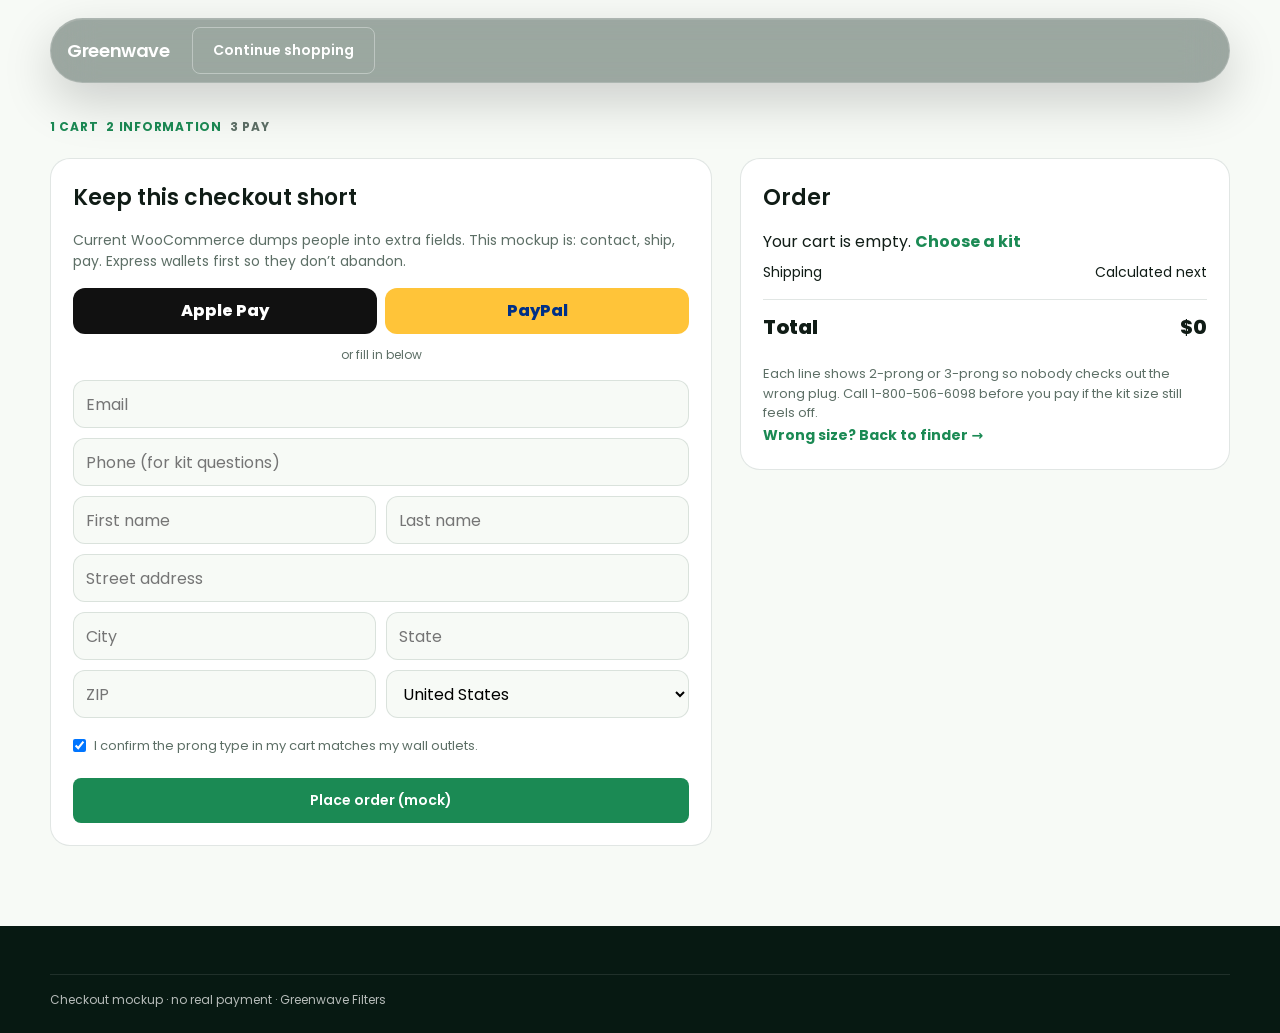
<file: greenwave-checkout-mockup.html>
<!DOCTYPE html>
<html lang="en">
<head>
  <meta charset="UTF-8">
  <meta name="viewport" content="width=device-width, initial-scale=1">
  <title>Checkout — Greenwave | Mockup</title>
  <link rel="preconnect" href="https://fonts.googleapis.com">
  <link rel="preconnect" href="https://fonts.gstatic.com" crossorigin>
  <link href="https://fonts.googleapis.com/css2?family=Poppins:ital,wght@0,400;0,500;0,600;0,700;1,400;1,500&display=swap" rel="stylesheet">
  <link rel="stylesheet" href="greenwave-mockup.css">
</head>
<body>
  <div class="topbar">
    <div class="wrap">
      <span>Secure checkout · Prong type locked from the product page · Free to mock — no real charge</span>
      <span><a href="tel:18005066098">Need help? 1-800-506-6098</a></span>
    </div>
  </div>
  <header class="header">
    <div class="wrap header-inner">
      <a class="logo" href="greenwave-homepage-mockup.html">Greenwave</a>
      <div class="header-actions">
        <a class="btn btn-line" href="greenwave-homepage-mockup.html">Continue shopping</a>
      </div>
    </div>
  </header>

  <main class="checkout wrap">
    <p class="steps-bar"><span class="is-on">1 Cart</span><span class="is-on">2 Information</span><span>3 Pay</span></p>
    <div class="chk-grid">
      <form class="panel" id="chkForm">
        <h2>Keep this checkout short</h2>
        <p style="color:var(--muted);margin-bottom:16px;font-size:14px">Current WooCommerce dumps people into extra fields. This mockup is: contact, ship, pay. Express wallets first so they don’t abandon.</p>
        <div class="pay-row">
          <button type="button" class="pay-apple">Apple Pay</button>
          <button type="button" class="pay-paypal">PayPal</button>
        </div>
        <p style="text-align:center;color:var(--muted);font-size:12px;margin:8px 0 16px">or fill in below</p>
        <input type="email" placeholder="Email" required>
        <input type="tel" placeholder="Phone (for kit questions)">
        <div class="grid-2">
          <input type="text" placeholder="First name" required>
          <input type="text" placeholder="Last name" required>
        </div>
        <input type="text" placeholder="Street address" required>
        <div class="grid-2">
          <input type="text" placeholder="City" required>
          <input type="text" placeholder="State" required>
        </div>
        <div class="grid-2">
          <input type="text" placeholder="ZIP" required>
          <select><option>United States</option><option>Canada</option><option>Mexico</option><option>Japan</option></select>
        </div>
        <label style="display:flex;gap:8px;align-items:flex-start;font-size:13px;color:var(--muted);margin:8px 0 16px">
          <input type="checkbox" checked style="width:auto;height:auto;margin-top:3px"> I confirm the prong type in my cart matches my wall outlets.
        </label>
        <button class="btn btn-primary" id="placeOrder" type="submit" style="width:100%">Place order (mock)</button>
      </form>

      <aside class="panel">
        <h2>Order</h2>
        <div id="chkItems"></div>
        <div class="summary-row"><span>Shipping</span><span>Calculated next</span></div>
        <div class="summary-row total"><span>Total</span><span id="chkTotal">$0</span></div>
        <p style="font-size:13px;color:var(--muted);margin-top:14px">Each line shows 2-prong or 3-prong so nobody checks out the wrong plug. Call 1-800-506-6098 before you pay if the kit size still feels off.</p>
        <a href="greenwave-homepage-mockup.html#finder" style="color:#1b8a54;font-weight:700;font-size:14px">Wrong size? Back to finder →</a>
      </aside>
    </div>
  </main>

  <footer>
    <div class="wrap"><div class="foot-bottom">Checkout mockup · no real payment · Greenwave Filters</div></div>
  </footer>
  <div class="overlay" id="overlay"></div>
  <aside class="drawer" id="drawer">
    <div class="drawer-head"><strong>Cart</strong><button class="icon-btn" id="closeCart" type="button">✕</button></div>
    <div class="cart-items" id="cartItems"></div>
    <div class="drawer-foot">
      <div class="summary-row total"><span>Subtotal</span><span id="cartSubtotal">$0</span></div>
    </div>
  </aside>
  <script src="greenwave-mockup.js"></script>
</body>
</html>
</file>
<file: greenwave-mockup.css>
:root {
  --ink: #101c16;
  --ink-soft: #24352c;
  --muted: #5d6f66;
  --paper: #f7faf6;
  --white: #ffffff;
  --forest: #0e3327;
  --forest-2: #071912;
  --leaf: #1b8a54;
  --mint: #3ad48a;
  --mint-2: #8af0bc;
  --sand: #e7efe4;
  --line: rgba(14, 51, 39, 0.12);
  --gold: #c9a227;
  --danger: #b42318;
  --shadow: 0 18px 50px rgba(7, 25, 18, 0.12);
  --radius: 18px;
  --max: 1180px;
}

* { box-sizing: border-box; margin: 0; padding: 0; }
html { scroll-behavior: smooth; }
body {
  font-family: Poppins, system-ui, sans-serif;
  color: var(--ink);
  background: var(--paper);
  line-height: 1.5;
}
p, .lede {
  font-family: Poppins, sans-serif;
}
img { max-width: 100%; display: block; }
a { color: inherit; text-decoration: none; }
button, input, select { font: inherit; }
.wrap { width: min(var(--max), calc(100% - 40px)); margin: 0 auto; }

.skip {
  position: absolute; left: -999px;
}
.skip:focus { left: 12px; top: 12px; background: #fff; padding: 8px 12px; z-index: 99; }

/* ── Topbar ── */
.topbar {
  background: var(--forest-2);
  color: rgba(255,255,255,.78);
  font-size: 13px;
  font-weight: 500;
}
.topbar .wrap {
  display: flex; justify-content: space-between; gap: 16px;
  padding: 9px 0; flex-wrap: wrap;
}
.topbar a { color: var(--mint-2); font-weight: 600; }
.topbar strong { color: #fff; font-weight: 600; }

/* ── Header ── */
.topbar { display: none; }
.header {
  position: fixed;
  top: 18px;
  left: 0;
  right: 0;
  z-index: 40;
  background: transparent;
  border: none;
}
.header-inner {
  display: flex;
  align-items: center;
  gap: 22px;
  min-height: 64px;
  padding: 8px 10px 8px 16px;
  background: rgba(10, 32, 24, 0.38);
  backdrop-filter: blur(22px) saturate(170%);
  -webkit-backdrop-filter: blur(22px) saturate(170%);
  border: 1px solid rgba(255, 255, 255, 0.16);
  border-radius: 999px;
  box-shadow: 0 18px 50px rgba(0, 0, 0, 0.18), inset 0 1px 0 rgba(255, 255, 255, 0.12);
}
.header.is-scrolled .header-inner {
  background: rgba(8, 28, 22, 0.72);
  border-color: rgba(255, 255, 255, 0.2);
}
.logo {
  display: flex; align-items: center;
  font-family: Poppins, sans-serif;
  font-weight: 600; font-size: 18px; letter-spacing: -0.02em;
  color: #fff;
}
.nav { display: flex; gap: 22px; margin-left: auto; }
.nav a { font-size: 14px; font-weight: 600; color: rgba(255,255,255,.78); }
.nav a:hover, .nav a.is-active { color: var(--mint-2); }
.header-actions { display: flex; align-items: center; gap: 10px; }
.icon-btn {
  width: 44px; height: 44px; border-radius: 12px; border: 1px solid var(--line);
  background: #fff; color: var(--ink);
  display: grid; place-items: center; cursor: pointer; position: relative;
}
.header .icon-btn {
  border-radius: 10px;
  border: 1px solid rgba(255,255,255,.16);
  background: rgba(255,255,255,.08);
  color: #fff;
}
.icon-btn svg { width: 20px; height: 20px; fill: none; stroke: currentColor; stroke-width: 1.8; }
.cart-count {
  position: absolute; top: -4px; right: -4px;
  min-width: 18px; height: 18px; border-radius: 99px;
  background: var(--leaf); color: #fff; font-size: 11px; font-weight: 700;
  display: grid; place-items: center; padding: 0 5px;
}
.menu-toggle { display: none; }

.btn {
  display: inline-flex; align-items: center; justify-content: center; gap: 8px;
  border: 0; border-radius: 8px; padding: 12px 20px;
  font-family: Poppins, sans-serif;
  font-weight: 600; font-size: 14px; letter-spacing: 0;
  cursor: pointer;
  transition: background .15s, border-color .15s, color .15s;
}
.btn:hover { transform: none; }
.btn-primary { background: var(--leaf); color: #fff; box-shadow: none; }
.btn-primary:hover { background: #167a4a; }
.header .btn-primary { padding: 10px 16px; font-size: 13px; font-weight: 600; }
.btn-dark { background: var(--forest); color: #fff; }
.btn-ghost { background: transparent; color: #fff; border: 1px solid rgba(255,255,255,.35); }
.btn-ghost:hover { background: rgba(255,255,255,.08); }
.btn-line { background: #fff; border: 1px solid var(--line); color: var(--ink); }
.header .btn-line { background: transparent; border-color: rgba(255,255,255,.35); color: #fff; }
.btn-gold { background: var(--gold); color: #1a1404; }

/* ── Hero ── */
.hero {
  position: relative; overflow: hidden;
  background:
    radial-gradient(900px 440px at 82% 18%, rgba(58,212,138,.24), transparent 56%),
    radial-gradient(720px 420px at 8% 5%, rgba(138,240,188,.12), transparent 52%),
    linear-gradient(160deg, var(--forest-2), #0b2d22 52%, #134433);
  color: #fff;
  padding: 128px 0 100px;
}
.hero-grid {
  display: grid; grid-template-columns: 1.02fr .98fr; gap: 70px; align-items: center;
}
.hero-overline {
  color: var(--mint-2);
  font-size: 13px;
  font-weight: 700;
  letter-spacing: .18em;
  text-transform: uppercase;
  margin-bottom: 16px;
}
.hero h1 {
  font-family: Poppins, sans-serif;
  font-size: clamp(38px, 4.6vw, 56px);
  line-height: 1.12; letter-spacing: -0.03em;
  margin: 0 0 20px; font-weight: 600;
  max-width: 640px;
}
.hero h1 em { font-style: italic; color: var(--mint); }
.lede { font-size: 18px; color: rgba(255,255,255,.76); max-width: 590px; margin-bottom: 30px; }
.hero-actions { display: flex; flex-wrap: wrap; align-items: center; gap: 12px; margin-bottom: 28px; }
.hero-actions .btn {
  border-radius: 999px;
  padding: 13px 22px;
  letter-spacing: .06em;
  text-transform: uppercase;
  font-size: 13px;
}
.hero-learn {
  color: rgba(255,255,255,.88);
  font-size: 14px;
  font-weight: 600;
  text-decoration: underline;
  text-underline-offset: 4px;
}
.hero-learn:hover { color: var(--mint-2); }
.hero-says { max-width: 640px; }
.hero-says-kicker {
  color: rgba(255,255,255,.78);
  font-size: 12px;
  font-weight: 700;
  letter-spacing: .16em;
  text-transform: uppercase;
  margin-bottom: 14px;
}
.hero-says-row {
  display: flex;
  flex-wrap: wrap;
  gap: 16px 22px;
}
.hero-says-row > div {
  display: flex;
  align-items: center;
  gap: 10px;
  min-width: 148px;
}
.hero-says-icon {
  width: 42px;
  height: 42px;
  border: 1px solid rgba(255,255,255,.38);
  border-radius: 50%;
  display: grid;
  place-items: center;
  flex-shrink: 0;
}
.hero-says-icon svg {
  width: 18px;
  height: 18px;
  fill: none;
  stroke: #fff;
  stroke-width: 1.7;
  stroke-linecap: round;
  stroke-linejoin: round;
}
.hero-says-row strong {
  display: block;
  font-size: 13px;
  font-weight: 700;
  line-height: 1.2;
  color: #fff;
}
.hero-says-row span:last-child {
  display: block;
  font-size: 12px;
  font-weight: 500;
  color: rgba(255,255,255,.62);
}
.hero-sold {
  margin-top: 14px;
  font-size: 12px;
  font-weight: 600;
  color: rgba(255,255,255,.48);
}
.hero-sold em { font-style: normal; font-weight: 500; }
.dot { width: 7px; height: 7px; border-radius: 50%; background: var(--mint); }

.hero-stage {
  position: relative;
}
.hero-stage::before {
  content: "";
  position: absolute;
  inset: 18px -28px -28px 18px;
  border-radius: 36px;
  background: rgba(58, 212, 138, 0.16);
  filter: blur(28px);
  z-index: 0;
}
.product-visual {
  position: relative;
  z-index: 1;
  height: 460px;
  border-radius: 28px;
  overflow: hidden;
  background: #0b241c;
  box-shadow: 0 30px 70px rgba(0, 0, 0, 0.28);
}
.product-visual img {
  width: 100%;
  height: 100%;
  object-fit: cover;
  object-position: center 60%;
}
.product-visual::after {
  content: "";
  position: absolute;
  inset: 0;
  background: linear-gradient(180deg, transparent 48%, rgba(7, 25, 18, 0.55));
  pointer-events: none;
}
.filter-card {
  position: absolute;
  left: 18px;
  right: 18px;
  bottom: 18px;
  z-index: 2;
  background: rgba(255, 255, 255, 0.96);
  color: var(--ink);
  border-radius: 18px;
  padding: 16px 16px 16px 20px;
  display: flex;
  justify-content: space-between;
  align-items: center;
  gap: 12px;
  box-shadow: 0 16px 36px rgba(7, 25, 18, 0.18);
}
.filter-card:hover { transform: translateY(-2px); }
.filter-card b { display: block; font-size: 16px; font-weight: 700; }
.filter-card small { color: var(--muted); font-size: 13px; font-family: Poppins, sans-serif; }
.meter-chip {
  background: var(--forest);
  color: var(--mint-2);
  border-radius: 14px;
  padding: 10px 16px;
  text-align: right;
  min-width: 96px;
  flex-shrink: 0;
}
.meter-chip strong { display: block; font-size: 22px; font-family: Poppins, sans-serif; color: #fff; line-height: 1; }
.meter-chip span {
  display: block;
  margin-top: 4px;
  font-size: 11px;
  font-weight: 700;
  letter-spacing: .06em;
  text-transform: uppercase;
  color: var(--mint-2);
}
.wave {
  position: absolute; inset: auto 0 -40px; height: 90px; opacity: .35; pointer-events: none;
}

/* ── Finder ── */
.finder {
  margin-top: -42px; position: relative; z-index: 3;
}
.finder-box {
  background: #fff; border-radius: 24px; padding: 22px;
  box-shadow: var(--shadow); border: 1px solid var(--line);
}
.finder-box h2 { font-family: Poppins, sans-serif; font-size: clamp(26px, 3vw, 34px); margin-bottom: 8px; font-weight: 600; letter-spacing: -0.03em; }
.finder-box > .eyebrow { margin-bottom: 8px; }
.finder-box > p { color: var(--muted); font-size: 16px; margin-bottom: 22px; max-width: 640px; }
.finder-row { display: grid; grid-template-columns: 1.2fr 1.3fr 1fr auto; gap: 12px; align-items: end; }
.finder-go {
  height: 50px;
  padding: 0 22px;
  text-transform: uppercase;
  letter-spacing: .06em;
  font-size: 13px;
  white-space: nowrap;
}
.field label { display: block; font-size: 12px; font-weight: 700; letter-spacing: .06em; text-transform: uppercase; color: var(--muted); margin-bottom: 6px; }
.field select, .field input {
  width: 100%; height: 50px; border-radius: 12px; border: 1px solid var(--line);
  padding: 0 14px; background: var(--paper);
}
.finder-result {
  margin-top: 18px; padding: 20px 22px; border-radius: 16px; background: var(--sand);
  display: none; align-items: center; justify-content: space-between; gap: 16px; flex-wrap: wrap;
}
.finder-result.is-on { display: flex; }
.finder-rec-kicker {
  margin: 0 0 4px;
  font-size: 11px;
  font-weight: 800;
  letter-spacing: .14em;
  text-transform: uppercase;
  color: var(--leaf);
}
.finder-result b { display: block; font-size: 20px; font-weight: 600; margin-bottom: 4px; }
.finder-result span { color: var(--muted); font-size: 14px; }
.finder-rec-actions { display: flex; gap: 8px; flex-wrap: wrap; }

/* ── Sections ── */
.section { padding: 88px 0; }
.section-head { max-width: 640px; margin-bottom: 36px; }
.section-head h2 { font-family: Poppins, sans-serif; font-size: clamp(28px, 3.2vw, 40px); letter-spacing: -0.03em; line-height: 1.15; font-weight: 600; }
.section-head p { color: var(--muted); margin-top: 10px; font-size: 16px; }
.eyebrow { color: var(--leaf); font-size: 12px; font-weight: 800; letter-spacing: .14em; text-transform: uppercase; margin-bottom: 8px; }

.sources-sec { background: #fff; }
.sources-head { max-width: 760px; margin: 0 auto 40px; text-align: center; }
.sources {
  display: grid;
  grid-template-columns: repeat(6, 1fr);
  gap: 22px 16px;
  text-align: center;
}
.sources article { min-width: 0; }
.source-icon {
  width: 64px;
  height: 64px;
  margin: 0 auto 12px;
  border: 1px solid var(--line);
  border-radius: 50%;
  display: grid;
  place-items: center;
  background: var(--paper);
}
.source-icon svg {
  width: 30px;
  height: 30px;
  fill: none;
  stroke: var(--forest);
  stroke-width: 1.8;
  stroke-linecap: round;
  stroke-linejoin: round;
}
.sources h3 { font-size: 15px; font-weight: 700; margin-bottom: 6px; }
.sources p { font-size: 13px; color: var(--muted); line-height: 1.4; }
.sources-foot {
  max-width: 720px;
  margin: 36px auto 22px;
  text-align: center;
  color: var(--muted);
  font-size: 16px;
}
.sources-cta { text-align: center; }

/* ── Practical approach ── */
.approach {
  position: relative;
  overflow: hidden;
  color: #fff;
  padding: 104px 0 96px;
  background:
    radial-gradient(1000px 420px at 14% -10%, rgba(58,212,138,.16), transparent 62%),
    radial-gradient(760px 380px at 92% 110%, rgba(138,240,188,.12), transparent 58%),
    linear-gradient(165deg, #061711 0%, #0b2b21 48%, #0f3b2c 100%);
}
.approach::before {
  content: "";
  position: absolute;
  inset: 0;
  background-image:
    linear-gradient(rgba(255,255,255,.04) 1px, transparent 1px),
    linear-gradient(90deg, rgba(255,255,255,.04) 1px, transparent 1px);
  background-size: 64px 64px;
  mask-image: radial-gradient(70% 60% at 50% 40%, #000 30%, transparent 100%);
  -webkit-mask-image: radial-gradient(70% 60% at 50% 40%, #000 30%, transparent 100%);
  pointer-events: none;
}
.approach-glow {
  position: absolute;
  left: 50%;
  top: 48%;
  width: min(1100px, 92%);
  height: 320px;
  transform: translate(-50%, -50%);
  background: radial-gradient(closest-side, rgba(58,212,138,.2), transparent 72%);
  filter: blur(40px);
  pointer-events: none;
}
.approach .wrap { position: relative; z-index: 1; }
.approach-head { max-width: 780px; margin: 0 auto 64px; text-align: center; }
.approach .eyebrow { color: var(--mint-2); }
.approach-head h2 { color: #fff; }
.approach-head h2 em {
  font-style: normal;
  background: linear-gradient(92deg, var(--mint) 10%, var(--mint-2) 90%);
  -webkit-background-clip: text;
  background-clip: text;
  color: transparent;
}
.approach-head p { color: rgba(255,255,255,.7); }

/* flow rail */
.flow { position: relative; margin-bottom: 64px; }
.flow-rail {
  position: absolute;
  top: 46px;
  left: 12%;
  right: 12%;
  height: 2px;
  z-index: 0;
}
.flow-rail-line {
  position: absolute;
  inset: 0;
  background: linear-gradient(90deg, rgba(58,212,138,0), rgba(58,212,138,.55) 12%, rgba(138,240,188,.75) 50%, rgba(58,212,138,.55) 88%, rgba(58,212,138,0));
}
.flow-rail-pulse {
  position: absolute;
  top: 50%;
  left: 0;
  width: 120px;
  height: 3px;
  transform: translate(-50%, -50%);
  border-radius: 99px;
  background: linear-gradient(90deg, transparent, #b9ffd9, transparent);
  box-shadow: 0 0 22px 6px rgba(138,240,188,.55);
  animation: railTravel 3.6s cubic-bezier(.65,.05,.36,1) infinite;
}
.flow-steps {
  position: relative;
  z-index: 1;
  list-style: none;
  display: grid;
  grid-template-columns: repeat(4, 1fr);
  gap: 18px;
  margin: 0;
}
.flow-step {
  text-align: center;
  padding: 0 10px;
}
.flow-orb {
  position: relative;
  width: 92px;
  height: 92px;
  margin: 0 auto 18px;
  border-radius: 50%;
  display: grid;
  place-items: center;
  background: linear-gradient(180deg, rgba(12,44,33,.96), rgba(7,24,18,.96));
  border: 1px solid rgba(138,240,188,.32);
  box-shadow: inset 0 1px 0 rgba(255,255,255,.14), 0 18px 40px rgba(0,0,0,.35);
  transition: transform .35s cubic-bezier(.2,.8,.2,1), border-color .35s, box-shadow .35s;
}
.flow-orb::after {
  content: "";
  position: absolute;
  inset: -10px;
  border-radius: 50%;
  border: 1px solid rgba(58,212,138,.4);
  opacity: 0;
  animation: orbRing 3.6s ease-out infinite;
  animation-delay: calc(var(--i) * .45s);
}
.flow-orb svg {
  width: 40px;
  height: 40px;
  fill: none;
  stroke: var(--mint-2);
  stroke-width: 1.8;
  stroke-linecap: round;
  stroke-linejoin: round;
  filter: drop-shadow(0 0 10px rgba(58,212,138,.45));
}
.flow-step:hover .flow-orb {
  transform: translateY(-6px) scale(1.04);
  border-color: var(--mint);
  box-shadow: inset 0 1px 0 rgba(255,255,255,.2), 0 24px 50px rgba(0,0,0,.45), 0 0 0 6px rgba(58,212,138,.12);
}
.flow-num {
  display: block;
  font-size: 11px;
  font-weight: 800;
  letter-spacing: .22em;
  color: rgba(138,240,188,.75);
  margin-bottom: 8px;
}
.flow-step h3 {
  font-size: 16px;
  font-weight: 700;
  letter-spacing: .02em;
  margin-bottom: 8px;
  color: #fff;
}
.flow-step p {
  font-size: 14px;
  line-height: 1.5;
  color: rgba(255,255,255,.62);
  max-width: 230px;
  margin: 0 auto;
}

/* signal before/after */
.signal {
  margin: 0 0 44px;
  padding: 22px 24px 18px;
  border-radius: 26px;
  background: rgba(255,255,255,.045);
  border: 1px solid rgba(255,255,255,.12);
  backdrop-filter: blur(14px);
  -webkit-backdrop-filter: blur(14px);
}
.signal-head {
  display: flex;
  justify-content: space-between;
  gap: 16px;
  font-size: 12px;
  font-weight: 700;
  letter-spacing: .1em;
  text-transform: uppercase;
  margin-bottom: 8px;
}
.signal-tag { display: inline-flex; align-items: center; gap: 8px; }
.signal-tag i { width: 9px; height: 9px; border-radius: 50%; display: block; }
.signal-tag.is-dirty { color: rgba(255,170,120,.9); }
.signal-tag.is-dirty i { background: #ff9d5c; box-shadow: 0 0 12px rgba(255,157,92,.8); }
.signal-tag.is-clean { color: var(--mint-2); }
.signal-tag.is-clean i { background: var(--mint); box-shadow: 0 0 12px rgba(58,212,138,.8); }
.signal-stage {
  position: relative;
  height: 150px;
  overflow: hidden;
  border-radius: 16px;
}
.signal-svg { width: 100%; height: 100%; display: block; }
.signal-noise-layer {
  position: absolute;
  inset: 0;
  animation: noiseWipe 5s cubic-bezier(.55,.1,.35,1) infinite;
}
.sig-base {
  fill: none;
  stroke: var(--mint);
  stroke-width: 2.4;
  filter: drop-shadow(0 0 10px rgba(58,212,138,.5));
}
.sig-noise {
  fill: none;
  stroke: #ff9d5c;
  stroke-width: 1.8;
  opacity: .95;
  filter: drop-shadow(0 0 8px rgba(255,157,92,.45));
}
.signal-scan {
  position: absolute;
  top: 0;
  bottom: 0;
  width: 2px;
  background: linear-gradient(180deg, transparent, #e9fff3 45%, transparent);
  box-shadow: 0 0 24px 6px rgba(138,240,188,.5);
  animation: scanSweep 5s cubic-bezier(.55,.1,.35,1) infinite;
}
.signal-note {
  margin-top: 10px;
  text-align: center;
  font-size: 13px;
  color: rgba(255,255,255,.55);
}

.approach-cta {
  display: flex;
  flex-wrap: wrap;
  justify-content: center;
  align-items: center;
  gap: 18px;
}
.btn-glow {
  border-radius: 999px;
  padding: 15px 30px;
  text-transform: uppercase;
  letter-spacing: .08em;
  font-size: 13px;
  box-shadow: 0 0 0 0 rgba(58,212,138,.55);
  animation: ctaGlow 2.6s ease-out infinite;
}
.approach-link {
  color: #fff;
  font-size: 14px;
  font-weight: 600;
  border-bottom: 1px solid rgba(255,255,255,.35);
  padding-bottom: 3px;
  transition: color .2s, border-color .2s, gap .2s;
}
.approach-link:hover { color: var(--mint-2); border-color: var(--mint); }

/* reveal */
[data-reveal] {
  opacity: 0;
  transform: translateY(26px);
  transition: opacity .7s cubic-bezier(.2,.8,.2,1), transform .7s cubic-bezier(.2,.8,.2,1);
}
[data-reveal].is-in { opacity: 1; transform: none; }

@keyframes railTravel {
  0% { left: 0; opacity: 0; }
  12% { opacity: 1; }
  88% { opacity: 1; }
  100% { left: 100%; opacity: 0; }
}
@keyframes orbRing {
  0% { transform: scale(.85); opacity: 0; }
  18% { opacity: .8; }
  55% { transform: scale(1.22); opacity: 0; }
  100% { transform: scale(1.22); opacity: 0; }
}
@keyframes noiseWipe {
  0%, 8% { clip-path: inset(0 0 0 0); }
  62%, 92% { clip-path: inset(0 0 0 100%); }
  100% { clip-path: inset(0 0 0 0); }
}
@keyframes scanSweep {
  0%, 8% { left: 0; opacity: 0; }
  14% { opacity: 1; }
  62% { left: 100%; opacity: 1; }
  68%, 100% { left: 100%; opacity: 0; }
}
@keyframes ctaGlow {
  0% { box-shadow: 0 0 0 0 rgba(58,212,138,.5); }
  70% { box-shadow: 0 0 0 16px rgba(58,212,138,0); }
  100% { box-shadow: 0 0 0 0 rgba(58,212,138,0); }
}

@media (prefers-reduced-motion: reduce) {
  .flow-rail-pulse, .flow-orb::after, .signal-noise-layer, .signal-scan, .btn-glow,
  .emi-n-hi, .emi-n-lo, .emi-state-hi, .emi-state-lo, .emi-bars i { animation: none; }
  .signal-noise-layer { clip-path: inset(0 50% 0 0); }
  .emi-n-hi, .emi-state-hi { opacity: 0; }
  .emi-n-lo, .emi-state-lo { opacity: 1; }
  .emi-bars i.hi { background: #ff9d5c; opacity: .12; }
  .emi-bars i.lo { background: var(--mint); opacity: 1; }
  [data-reveal] { opacity: 1; transform: none; transition: none; }
}

.shop-grid {
  display: grid; grid-template-columns: repeat(3, 1fr); gap: 18px;
}
.product {
  background: #fff; border: 1px solid var(--line); border-radius: 22px; overflow: hidden;
  display: flex; flex-direction: column;
  transition: transform .2s, box-shadow .2s;
}
.product:hover { transform: translateY(-4px); box-shadow: var(--shadow); }
.product-img { height: 190px; background: #dfe8db; position: relative; overflow: hidden; }
.product-img img { width: 100%; height: 100%; object-fit: cover; }
.badge {
  position: absolute; top: 12px; left: 12px;
  background: var(--forest); color: #fff; font-size: 11px; font-weight: 800;
  letter-spacing: .06em; text-transform: uppercase;
  padding: 5px 10px; border-radius: 999px;
}
.badge.gold { background: var(--gold); color: #1a1404; }
.product-body { padding: 18px 18px 20px; display: flex; flex-direction: column; gap: 8px; flex: 1; }
.product-body h3 { font-size: 18px; }
.product-body p { color: var(--muted); font-size: 14px; }
.price { font-family: Poppins, sans-serif; font-size: 24px; font-weight: 600; }
.price small { font-family: Poppins, sans-serif; font-size: 13px; color: var(--muted); font-weight: 500; }
.product .btn { margin-top: auto; width: 100%; }

/* ── Why Greenwave ── */
.why {
  position: relative;
  overflow: hidden;
  background:
    radial-gradient(900px 380px at 88% 8%, rgba(58,212,138,.1), transparent 58%),
    radial-gradient(700px 320px at 6% 92%, rgba(27,138,84,.07), transparent 55%),
    #fff;
  padding: 104px 0 96px;
}
.why-head {
  max-width: 760px;
  margin: 0 auto 48px;
  text-align: center;
}
.why-head h2 em {
  font-style: italic;
  color: var(--leaf);
}
.why-kicker {
  display: block;
  font-size: 11px;
  font-weight: 800;
  letter-spacing: .18em;
  text-transform: uppercase;
  color: var(--leaf);
  margin-bottom: 10px;
}

.why-hero {
  display: grid;
  grid-template-columns: 1.05fr .95fr;
  gap: 28px;
  align-items: center;
  margin-bottom: 22px;
  padding: 36px 40px;
  border-radius: 28px;
  background:
    radial-gradient(520px 240px at 92% 20%, rgba(58,212,138,.16), transparent 60%),
    linear-gradient(165deg, #071912 0%, #0c2a20 58%, #123628 100%);
  color: #fff;
  border: 1px solid rgba(255,255,255,.1);
  box-shadow: 0 30px 70px rgba(7, 25, 18, .22);
}
.why-hero-copy h3 {
  font-size: clamp(26px, 3vw, 34px);
  letter-spacing: -.03em;
  font-weight: 600;
  margin-bottom: 12px;
}
.why-hero-copy > p {
  color: rgba(255,255,255,.7);
  font-size: 16px;
  max-width: 460px;
}
.why-hero .why-kicker { color: var(--mint-2); }
.why-readout {
  display: flex;
  align-items: flex-end;
  gap: 18px;
  margin: 26px 0 14px;
}
.why-read span {
  display: block;
  font-size: 11px;
  font-weight: 800;
  letter-spacing: .14em;
  text-transform: uppercase;
  margin-bottom: 4px;
}
.why-read b {
  font-size: 40px;
  font-weight: 600;
  letter-spacing: -.03em;
  line-height: 1;
}
.why-read small {
  font-size: 13px;
  font-weight: 600;
  margin-left: 4px;
  opacity: .7;
}
.why-read.is-dirty { color: #ffb07a; }
.why-read.is-clean { color: var(--mint-2); }
.why-read-arrow {
  font-size: 22px;
  color: rgba(255,255,255,.4);
  padding-bottom: 8px;
}
.why-fine {
  font-size: 12px !important;
  color: rgba(255,255,255,.45) !important;
  margin-bottom: 16px;
}
.why-link {
  display: inline-flex;
  align-items: center;
  gap: 6px;
  color: #fff;
  font-size: 14px;
  font-weight: 600;
  border-bottom: 1px solid rgba(255,255,255,.35);
  padding-bottom: 3px;
}
.why-link:hover { color: var(--mint-2); border-color: var(--mint); }

.emi { text-align: center; }
.emi-body {
  width: min(280px, 100%);
  margin: 0 auto;
  padding: 18px 18px 16px;
  border-radius: 28px 28px 22px 22px;
  background: linear-gradient(180deg, #e8efe6, #cfd9cc);
  box-shadow:
    inset 0 1px 0 rgba(255,255,255,.8),
    0 18px 40px rgba(0,0,0,.28);
  position: relative;
}
.emi-bezel {
  padding: 12px;
  border-radius: 18px;
  background: #121c18;
  box-shadow: inset 0 0 0 1px rgba(255,255,255,.08);
}
.emi-screen {
  position: relative;
  height: 108px;
  border-radius: 10px;
  padding: 10px 12px;
  background: linear-gradient(180deg, #0d241c, #081610);
  overflow: hidden;
  margin-bottom: 12px;
}
.emi-screen::after {
  content: "";
  position: absolute;
  inset: 0;
  background: linear-gradient(180deg, rgba(255,255,255,.06), transparent 40%);
  pointer-events: none;
}
.emi-brand {
  display: block;
  font-size: 9px;
  font-weight: 800;
  letter-spacing: .16em;
  text-transform: uppercase;
  color: rgba(138,240,188,.55);
}
.emi-value {
  position: relative;
  height: 48px;
  margin: 6px 0 4px;
  color: var(--mint-2);
}
.emi-n {
  position: absolute;
  left: 0;
  top: 0;
  font-size: 42px;
  font-weight: 600;
  letter-spacing: -.04em;
  line-height: 1;
  font-variant-numeric: tabular-nums;
}
.emi-n-hi { color: #ffb07a; animation: emiHi 6.5s ease-in-out infinite; }
.emi-n-lo { color: var(--mint-2); opacity: 0; animation: emiLo 6.5s ease-in-out infinite; }
.emi-value small {
  position: absolute;
  right: 4px;
  bottom: 4px;
  font-size: 12px;
  font-weight: 700;
  color: rgba(255,255,255,.45);
}
.emi-state {
  position: absolute;
  left: 12px;
  bottom: 10px;
  font-size: 10px;
  font-weight: 800;
  letter-spacing: .14em;
  text-transform: uppercase;
}
.emi-state-hi { color: #ffb07a; animation: emiHi 6.5s ease-in-out infinite; }
.emi-state-lo { color: var(--mint-2); opacity: 0; animation: emiLo 6.5s ease-in-out infinite; }
.emi-bars {
  display: flex;
  gap: 5px;
  height: 46px;
  align-items: flex-end;
}
.emi-bars i {
  flex: 1;
  display: block;
  border-radius: 3px 3px 1px 1px;
  transform-origin: bottom;
}
.emi-bars i:nth-child(7) { height: 40%; }
.emi-bars i:nth-child(8) { height: 32%; }
.emi-bars i:nth-child(9) { height: 24%; }
.emi-bars i:nth-child(10) { height: 16%; }
.emi-bars i.hi { animation: barHi 6.5s ease-in-out infinite; }
.emi-bars i.mid { animation: barMid 6.5s ease-in-out infinite; }
.emi-bars i.lo { animation: barLo 6.5s ease-in-out infinite; }
.emi-bars i:nth-child(1) { height: 100%; animation-delay: .05s; }
.emi-bars i:nth-child(2) { height: 90%; animation-delay: .1s; }
.emi-bars i:nth-child(3) { height: 80%; animation-delay: .16s; }
.emi-bars i:nth-child(4) { height: 70%; animation-delay: .22s; }
.emi-bars i:nth-child(5) { height: 60%; animation-delay: .28s; }
.emi-bars i:nth-child(6) { height: 50%; animation-delay: .34s; }
.emi-knob {
  display: block;
  width: 18px;
  height: 6px;
  margin: 10px auto 0;
  border-radius: 99px;
  background: #8a968c;
}
.emi-cap {
  margin-top: 12px;
  font-size: 11px;
  font-weight: 700;
  letter-spacing: .14em;
  text-transform: uppercase;
  color: rgba(255,255,255,.4);
}

.why-feats {
  display: grid;
  grid-template-columns: repeat(3, 1fr);
  gap: 18px;
  margin-bottom: 28px;
}
.why-card {
  background: var(--paper);
  border: 1px solid var(--line);
  border-radius: 24px;
  padding: 22px 22px 24px;
  transition: transform .3s cubic-bezier(.2,.8,.2,1), box-shadow .3s, border-color .3s;
}
.why-card:hover {
  transform: translateY(-6px);
  border-color: rgba(27,138,84,.28);
  box-shadow: 0 22px 44px rgba(14,51,39,.1);
  background: #fff;
}
.why-card h3 {
  font-size: 18px;
  font-weight: 600;
  letter-spacing: -.02em;
  margin-bottom: 8px;
}
.why-card p { color: var(--muted); font-size: 14.5px; }

.why-icon {
  width: 56px;
  height: 56px;
  margin-bottom: 16px;
  border-radius: 50%;
  display: grid;
  place-items: center;
  background: #fff;
  border: 1px solid var(--line);
}
.why-icon svg {
  width: 26px;
  height: 26px;
  fill: none;
  stroke: var(--forest);
  stroke-width: 1.8;
  stroke-linecap: round;
  stroke-linejoin: round;
}

.why-certs {
  list-style: none;
  display: grid;
  grid-template-columns: 1fr 1fr;
  gap: 18px;
  max-width: 760px;
  margin: 0 auto;
}
.why-certs li {
  display: flex;
  align-items: center;
  gap: 16px;
  padding: 16px 18px;
  border-radius: 18px;
  background: var(--paper);
  border: 1px solid var(--line);
}
.cert-mark {
  width: 64px;
  height: 64px;
  flex: 0 0 64px;
  border-radius: 50%;
  display: grid;
  place-items: center;
  font-size: 15px;
  font-weight: 800;
  letter-spacing: .04em;
  color: var(--forest);
  background:
    radial-gradient(circle at 30% 30%, #fff, #d7e4d8 62%, #b7cbb8);
  border: 2px solid rgba(14,51,39,.18);
  box-shadow: inset 0 1px 0 #fff, 0 8px 18px rgba(14,51,39,.08);
}
.cert-rohs { font-size: 12px; letter-spacing: .06em; }
.why-certs strong { display: block; font-size: 16px; margin-bottom: 2px; }
.why-certs li > div span { color: var(--muted); font-size: 13px; }

/* ── Measure / EMI meter ── */
.measure {
  background:
    radial-gradient(800px 340px at 8% 0%, rgba(58,212,138,.08), transparent 58%),
    var(--paper);
  padding: 104px 0 96px;
}
.measure-head {
  max-width: 760px;
  margin: 0 auto 48px;
  text-align: center;
}
.measure-layout {
  display: grid;
  grid-template-columns: .92fr 1.08fr;
  gap: 20px;
  align-items: stretch;
}
.measure-photo {
  position: relative;
  margin: 0;
  border-radius: 28px;
  overflow: hidden;
  background: #fff;
  border: 1px solid var(--line);
  display: flex;
  flex-direction: column;
  min-height: 0;
}
.measure-photo img {
  position: static;
  width: 100%;
  height: 100%;
  min-height: 420px;
  object-fit: contain;
  background: #f4f7f3;
  opacity: 1;
}
.measure-tag {
  position: relative;
  z-index: 1;
  margin-top: 0;
  padding: 16px 18px 18px;
  text-align: center;
  color: var(--ink);
  background: #fff;
  border-top: 1px solid var(--line);
}
.measure-tag b {
  display: block;
  font-size: 15px;
  font-weight: 600;
  margin-bottom: 4px;
}
.measure-tag span {
  font-size: 13px;
  color: var(--muted);
}

.measure-grid {
  display: grid;
  grid-template-columns: 1fr 1fr;
  gap: 16px;
}
.measure-card {
  background: #fff;
  border: 1px solid var(--line);
  border-radius: 22px;
  padding: 22px 22px 24px;
  transition: transform .3s cubic-bezier(.2,.8,.2,1), box-shadow .3s, border-color .3s;
}
.measure-card:hover {
  transform: translateY(-4px);
  border-color: rgba(27,138,84,.28);
  box-shadow: 0 18px 40px rgba(14,51,39,.08);
}
.measure-card h3 {
  font-size: 17px;
  font-weight: 600;
  letter-spacing: -.02em;
  margin-bottom: 8px;
}
.measure-card p { color: var(--muted); font-size: 14px; }

.measure-cta {
  display: flex;
  flex-wrap: wrap;
  justify-content: center;
  align-items: center;
  gap: 16px 22px;
  margin-top: 36px;
  text-align: center;
}
.measure-link {
  color: var(--forest);
  border-bottom: 1px solid rgba(14,51,39,.3);
  font-size: 14px;
  font-weight: 600;
  padding-bottom: 3px;
}
.measure-link:hover { color: var(--leaf); border-color: var(--leaf); }
.measure-note {
  flex-basis: 100%;
  max-width: 620px;
  margin: 6px auto 0;
  font-size: 13px;
  line-height: 1.5;
  color: var(--muted);
}

/* ── Informed approach / research ── */
.informed {
  background: #fff;
  padding: 40px 0 104px;
}
.informed-panel {
  display: grid;
  grid-template-columns: 1.12fr .88fr;
  gap: 48px;
  align-items: start;
  padding: 48px 52px;
  border-radius: 32px;
  background:
    radial-gradient(560px 240px at 100% 0%, rgba(58,212,138,.08), transparent 55%),
    var(--paper);
  border: 1px solid var(--line);
}
.informed-copy h2 {
  font-size: clamp(28px, 3.2vw, 40px);
  letter-spacing: -.03em;
  line-height: 1.15;
  font-weight: 600;
  margin-bottom: 18px;
}
.informed-copy > p {
  color: var(--muted);
  font-size: 16px;
  margin-bottom: 14px;
  max-width: 540px;
}
.informed-quote {
  margin: 22px 0 28px;
  padding: 4px 0 4px 18px;
  border-left: 3px solid var(--leaf);
}
.informed-quote p {
  font-size: 20px;
  font-style: italic;
  font-weight: 500;
  letter-spacing: -.02em;
  color: var(--forest);
  margin: 0;
}
.informed-fine {
  margin-top: 14px;
  font-size: 12px;
  color: var(--muted);
  max-width: 420px;
}
.informed-pillars {
  list-style: none;
  margin: 12px 0 0;
  display: flex;
  flex-direction: column;
  gap: 14px;
}
.informed-pillars li {
  display: grid;
  grid-template-columns: auto 1fr;
  gap: 16px;
  align-items: start;
  padding: 18px 18px 18px 16px;
  background: #fff;
  border: 1px solid var(--line);
  border-radius: 20px;
}
.informed-pillars .why-icon {
  margin-bottom: 0;
}
.informed-pillars h3 {
  font-size: 17px;
  font-weight: 600;
  letter-spacing: -.02em;
  margin-bottom: 6px;
}
.informed-pillars p {
  font-size: 14px;
  color: var(--muted);
}

@keyframes emiHi {
  0%, 18% { opacity: 1; }
  32%, 78% { opacity: 0; }
  90%, 100% { opacity: 1; }
}
@keyframes emiLo {
  0%, 18% { opacity: 0; }
  32%, 78% { opacity: 1; }
  90%, 100% { opacity: 0; }
}
@keyframes barHi {
  0%, 18% { background: #ff9d5c; opacity: 1; box-shadow: 0 0 8px rgba(255,157,92,.55); }
  36%, 78% { background: #ff9d5c; opacity: .12; box-shadow: none; }
  90%, 100% { background: #ff9d5c; opacity: 1; box-shadow: 0 0 8px rgba(255,157,92,.55); }
}
@keyframes barMid {
  0%, 18% { background: #ff9d5c; opacity: 1; box-shadow: 0 0 8px rgba(255,157,92,.45); }
  40%, 78% { background: var(--mint); opacity: .22; box-shadow: none; }
  90%, 100% { background: #ff9d5c; opacity: 1; box-shadow: 0 0 8px rgba(255,157,92,.45); }
}
@keyframes barLo {
  0%, 18% { background: #ff9d5c; opacity: 1; box-shadow: 0 0 8px rgba(255,157,92,.45); }
  40%, 78% { background: var(--mint); opacity: 1; box-shadow: 0 0 10px rgba(58,212,138,.7); }
  90%, 100% { background: #ff9d5c; opacity: 1; box-shadow: 0 0 8px rgba(255,157,92,.45); }
}

.steps { display: grid; grid-template-columns: repeat(3, 1fr); gap: 18px; }
.step {
  background: #fff; border-radius: 20px; padding: 24px; border: 1px solid var(--line);
}
.step-num {
  width: 36px; height: 36px; border-radius: 10px; background: var(--sand); color: var(--leaf);
  display: grid; place-items: center; font-weight: 800; margin-bottom: 14px;
}
.step h3 { margin-bottom: 8px; }
.step p { color: var(--muted); font-size: 14px; }

.split {
  display: grid; grid-template-columns: 1fr 1fr; gap: 40px; align-items: center;
}
.split img { border-radius: 24px; height: 420px; width: 100%; object-fit: cover; }
.checklist { list-style: none; display: grid; gap: 10px; margin: 18px 0 24px; }
.checklist li {
  display: flex; gap: 10px; align-items: flex-start; font-size: 15px;
}
.check {
  width: 22px; height: 22px; border-radius: 50%; background: var(--mint);
  color: var(--forest-2); display: grid; place-items: center; font-size: 12px; font-weight: 900; flex-shrink: 0;
}

.quotes { display: grid; grid-template-columns: 1.2fr 1fr 1fr; gap: 16px; }
.quote {
  background: #fff; border-radius: 20px; padding: 24px; border: 1px solid var(--line);
}
.quote.featured { background: var(--forest); color: #fff; }
.quote.featured p { color: rgba(255,255,255,.82); }
.stars { color: var(--gold); letter-spacing: 2px; margin-bottom: 10px; }
.quote h3 { font-family: Poppins, sans-serif; font-size: 20px; margin-bottom: 10px; font-weight: 600; }
.quote p { color: var(--muted); font-size: 14px; }
.quote cite { display: block; margin-top: 16px; font-style: normal; font-size: 13px; font-weight: 700; }

.experience {
  background:
    radial-gradient(720px 280px at 92% 0%, rgba(58,212,138,.08), transparent 58%),
    #fff;
  padding: 96px 0;
}
.experience-head {
  max-width: 720px;
  margin: 0 auto 40px;
  text-align: center;
}
.experience-grid {
  display: grid;
  grid-template-columns: repeat(3, 1fr);
  gap: 18px;
}
.experience-card {
  background: var(--paper);
  border: 1px solid var(--line);
  border-radius: 24px;
  padding: 24px 24px 22px;
  display: flex;
  flex-direction: column;
  transition: transform .3s cubic-bezier(.2,.8,.2,1), box-shadow .3s, border-color .3s, background .3s;
}
.experience-card:hover {
  transform: translateY(-4px);
  background: #fff;
  border-color: rgba(27,138,84,.28);
  box-shadow: 0 18px 40px rgba(14,51,39,.08);
}
.experience-theme {
  font-size: 11px;
  font-weight: 800;
  letter-spacing: .16em;
  text-transform: uppercase;
  color: var(--leaf);
  margin-bottom: 10px;
}
.stars { color: var(--gold); letter-spacing: 2px; }
.experience-card .stars { margin-bottom: 12px; }
.experience-card h3 {
  font-size: 18px;
  font-weight: 600;
  letter-spacing: -.02em;
  line-height: 1.35;
  margin-bottom: 10px;
}
.experience-card p { color: var(--muted); font-size: 14.5px; flex: 1; }
.experience-card cite {
  display: block;
  margin-top: 18px;
  font-style: normal;
  font-size: 13px;
  font-weight: 700;
  color: var(--forest);
}
.experience-cta {
  text-align: center;
  margin: 32px 0 36px;
}
.experience-cta .btn {
  border-radius: 999px;
  text-transform: uppercase;
  letter-spacing: .08em;
  font-size: 13px;
  padding: 14px 28px;
}
.experience-note {
  max-width: 560px;
  margin: 12px auto 0;
  font-size: 12px;
  color: var(--muted);
}
.experience-trust {
  text-align: center;
  padding-top: 8px;
}
.experience-trust-kicker {
  font-size: 12px;
  font-weight: 800;
  letter-spacing: .16em;
  text-transform: uppercase;
  color: var(--leaf);
  margin-bottom: 14px;
}
.experience-trust ul {
  list-style: none;
  display: flex;
  flex-wrap: wrap;
  justify-content: center;
  gap: 10px 0;
}
.experience-trust li {
  font-size: 13px;
  font-weight: 600;
  color: var(--ink-soft);
  padding: 0 16px;
  border-right: 1px solid var(--line);
}
.experience-trust li:last-child { border-right: 0; }

.faq-sec { background: var(--paper); }
.faq-head { max-width: 720px; margin: 0 auto 36px; text-align: center; }
.faq { display: grid; gap: 10px; max-width: 860px; margin: 0 auto; }
.faq details {
  background: #fff;
  border: 1px solid var(--line);
  border-radius: 16px;
  padding: 0;
}
.faq summary {
  cursor: pointer;
  font-weight: 600;
  font-size: 16px;
  list-style: none;
  padding: 18px 52px 18px 22px;
  position: relative;
}
.faq summary::-webkit-details-marker { display: none; }
.faq summary::after {
  content: "+";
  position: absolute;
  right: 22px;
  top: 50%;
  transform: translateY(-50%);
  font-size: 20px;
  font-weight: 500;
  color: var(--leaf);
}
.faq details[open] summary::after { content: "–"; }
.faq p {
  color: var(--muted);
  font-size: 15px;
  line-height: 1.55;
  padding: 0 22px 18px;
  margin: 0;
  max-width: 720px;
}
.faq p a {
  color: var(--leaf);
  font-weight: 600;
  text-decoration: underline;
  text-underline-offset: 3px;
}
.faq-contact {
  max-width: 860px;
  margin: 28px auto 0;
  padding: 28px 32px;
  border-radius: 22px;
  background: linear-gradient(135deg, var(--forest), #176048);
  color: #fff;
  display: flex;
  justify-content: space-between;
  gap: 24px;
  align-items: center;
  flex-wrap: wrap;
}
.faq-contact h2 {
  font-size: 24px;
  letter-spacing: -.03em;
  font-weight: 600;
}
.faq-contact p {
  color: rgba(255,255,255,.75);
  margin-top: 6px;
  font-size: 15px;
}
.faq-contact-actions {
  display: flex;
  flex-wrap: wrap;
  align-items: center;
  gap: 16px;
}
.faq-phone {
  color: #fff;
  font-weight: 600;
  border-bottom: 1px solid rgba(255,255,255,.4);
  padding-bottom: 2px;
}
.faq-phone:hover { color: var(--mint-2); border-color: var(--mint); }

.closer {
  position: relative;
  overflow: hidden;
  color: #fff;
  text-align: center;
  padding: 108px 0 100px;
  background:
    radial-gradient(900px 380px at 50% -10%, rgba(58,212,138,.2), transparent 58%),
    radial-gradient(700px 280px at 12% 110%, rgba(138,240,188,.1), transparent 55%),
    linear-gradient(165deg, #061711 0%, #0b2b21 50%, #0f3b2c 100%);
}
.closer-inner { position: relative; z-index: 1; max-width: 760px; }
.closer .eyebrow { color: var(--mint-2); }
.closer h2 {
  font-size: clamp(34px, 5vw, 56px);
  letter-spacing: -.04em;
  line-height: 1.12;
  font-weight: 600;
  margin-bottom: 18px;
}
.closer h2 em {
  font-style: italic;
  background: linear-gradient(92deg, var(--mint) 10%, var(--mint-2) 90%);
  -webkit-background-clip: text;
  background-clip: text;
  color: transparent;
}
.closer-inner > p {
  color: rgba(255,255,255,.72);
  font-size: 17px;
  max-width: 600px;
  margin: 0 auto 32px;
}
.closer-cta {
  display: flex;
  flex-wrap: wrap;
  justify-content: center;
  gap: 12px;
  margin-bottom: 20px;
}
.closer-cta .btn {
  border-radius: 999px;
  text-transform: uppercase;
  letter-spacing: .08em;
  font-size: 13px;
  padding: 14px 26px;
}
.closer-link {
  color: #fff;
  font-size: 14px;
  font-weight: 600;
  border-bottom: 1px solid rgba(255,255,255,.35);
  padding-bottom: 3px;
}
.closer-link:hover { color: var(--mint-2); border-color: var(--mint); }

.cta-band {
  background: linear-gradient(135deg, var(--forest), #176048);
  color: #fff; border-radius: 28px; padding: 48px;
  display: flex; justify-content: space-between; gap: 24px; align-items: center; flex-wrap: wrap;
}
.cta-band h2 { font-family: Poppins, sans-serif; font-size: 32px; letter-spacing: -0.03em; font-weight: 600; }
.cta-band p { color: rgba(255,255,255,.75); margin-top: 6px; }

footer {
  background: var(--forest-2); color: rgba(255,255,255,.7); padding: 48px 0 24px; margin-top: 0;
}
.foot-grid { display: grid; grid-template-columns: 1.4fr 1fr 1fr 1fr; gap: 28px; margin-bottom: 28px; }
.foot-grid h4 { color: #fff; margin-bottom: 12px; font-size: 13px; letter-spacing: .08em; text-transform: uppercase; }
.foot-grid a { display: block; padding: 4px 0; font-size: 14px; }
.foot-grid a:hover { color: var(--mint-2); }
.foot-bottom { border-top: 1px solid rgba(255,255,255,.1); padding-top: 16px; font-size: 12px; }

/* ── Product page ── */
.pdp { padding: 118px 0 80px; }
.crumbs { font-size: 13px; color: var(--muted); margin-bottom: 22px; }
.crumbs a { font-weight: 600; color: var(--leaf); }
.pdp-grid { display: grid; grid-template-columns: 1.05fr .95fr; gap: 48px; }
.pdp-gallery {
  background: #e4ece0; border-radius: 28px; min-height: 520px; position: relative; overflow: hidden;
}
.pdp-gallery img { width: 100%; height: 100%; object-fit: cover; min-height: 520px; }
.pdp-buy h1 { font-family: Poppins, sans-serif; font-size: 32px; letter-spacing: -0.03em; line-height: 1.2; margin: 8px 0 10px; font-weight: 600; }
.pdp-buy .price { margin: 8px 0 16px; }
.prong {
  display: flex; gap: 8px; margin: 16px 0;
}
.prong button {
  flex: 1; height: 48px; border-radius: 12px; border: 1px solid var(--line); background: #fff; cursor: pointer; font-weight: 700;
}
.prong button.is-on { border-color: var(--leaf); background: #eef8f1; color: var(--leaf); }
.qty-row { display: flex; gap: 10px; margin: 18px 0; }
.qty-row input { width: 72px; height: 52px; text-align: center; border-radius: 12px; border: 1px solid var(--line); }
.pdp-points { list-style: none; display: grid; gap: 8px; margin: 18px 0; color: var(--ink-soft); font-size: 14px; }
.volume { background: var(--sand); border-radius: 14px; padding: 14px; font-size: 13px; margin-top: 12px; }

/* ── Cart drawer ── */
.overlay {
  position: fixed; inset: 0; background: rgba(7,25,18,.45); z-index: 50; display: none;
}
.overlay.is-on { display: block; }
.drawer {
  position: fixed; top: 0; right: 0; height: 100%; width: min(420px, 100%);
  background: #fff; z-index: 60; transform: translateX(100%);
  transition: transform .25s ease; display: flex; flex-direction: column;
}
.drawer.is-on { transform: none; }
.drawer-head, .drawer-foot { padding: 18px 20px; border-bottom: 1px solid var(--line); display: flex; justify-content: space-between; align-items: center; }
.drawer-foot { border-bottom: 0; border-top: 1px solid var(--line); display: block; }
.cart-items { flex: 1; overflow: auto; padding: 16px 20px; }
.cart-item { display: flex; justify-content: space-between; gap: 12px; padding: 12px 0; border-bottom: 1px solid var(--line); font-size: 14px; }
.toast {
  position: fixed; bottom: 20px; left: 50%; transform: translateX(-50%) translateY(20px);
  background: var(--forest); color: #fff; padding: 12px 18px; border-radius: 999px;
  opacity: 0; pointer-events: none; transition: .25s; z-index: 70; font-weight: 600;
}
.toast.is-on { opacity: 1; transform: translateX(-50%) translateY(0); }

/* ── Checkout ── */
.checkout { padding: 118px 0 80px; }
.chk-grid { display: grid; grid-template-columns: 1.15fr .85fr; gap: 28px; align-items: start; }
.panel { background: #fff; border: 1px solid var(--line); border-radius: 20px; padding: 22px; }
.panel h2 { font-family: Poppins, sans-serif; font-size: 22px; margin-bottom: 16px; font-weight: 600; }
.steps-bar { display: flex; gap: 8px; margin-bottom: 22px; font-size: 12px; font-weight: 700; letter-spacing: .06em; text-transform: uppercase; color: var(--muted); }
.steps-bar span.is-on { color: var(--leaf); }
.grid-2 { display: grid; grid-template-columns: 1fr 1fr; gap: 10px; }
.panel input, .panel select {
  width: 100%; height: 48px; border-radius: 12px; border: 1px solid var(--line); padding: 0 12px; margin-bottom: 10px; background: var(--paper);
}
.summary-row { display: flex; justify-content: space-between; padding: 8px 0; font-size: 14px; }
.summary-row.total { font-size: 20px; font-weight: 800; border-top: 1px solid var(--line); margin-top: 8px; padding-top: 12px; }
.pay-row { display: grid; grid-template-columns: 1fr 1fr; gap: 8px; margin-bottom: 12px; }
.pay-row button { height: 46px; border-radius: 12px; border: 0; font-weight: 800; cursor: pointer; }
.pay-apple { background: #111; color: #fff; }
.pay-paypal { background: #ffc439; color: #003087; }

@media (max-width: 1100px) {
  .sources { grid-template-columns: repeat(3, 1fr); }
  .flow-rail { left: 14%; right: 14%; }
  .why-hero { padding: 28px 24px; gap: 20px; }
}

@media (max-width: 980px) {
  .nav { display: none; }
  .nav.is-open {
    display: flex; flex-direction: column; position: absolute; top: calc(100% + 10px); left: 20px; right: 20px;
    background: rgba(10, 32, 24, 0.88);
    backdrop-filter: blur(22px);
    -webkit-backdrop-filter: blur(22px);
    border: 1px solid rgba(255,255,255,.16);
    border-radius: 22px;
    padding: 16px 18px 20px;
    box-shadow: 0 20px 50px rgba(0,0,0,.25);
  }
  .nav.is-open a { color: #fff; padding: 8px 4px; }
  .menu-toggle { display: grid; }
  .hero-grid, .split, .pdp-grid, .chk-grid, .finder-row, .shop-grid, .steps, .experience-grid, .foot-grid {
    grid-template-columns: 1fr;
  }
  .hero { padding: 108px 0 70px; }
  .hero h1 { font-size: clamp(42px, 12vw, 62px); }
  .hero-says-row > div { min-width: 46%; }
  .product-visual { height: 340px; }
  .hero-stage::before { display: none; }
  .finder-row { grid-template-columns: 1fr; }
  .sources { grid-template-columns: repeat(2, 1fr); }
  .flow-steps { grid-template-columns: repeat(2, 1fr); row-gap: 40px; }
  .flow-rail { display: none; }
  .signal-stage { height: 120px; }
  .why-hero { grid-template-columns: 1fr; text-align: center; }
  .why-hero-copy > p, .why-fine { max-width: none; margin-left: auto; margin-right: auto; }
  .why-readout { justify-content: center; }
  .measure-layout { grid-template-columns: 1fr; }
  .measure-photo { min-height: 0; }
  .measure-photo img { min-height: 320px; }
  .informed-panel { grid-template-columns: 1fr; gap: 28px; padding: 32px 24px; }
  .pdp-gallery, .pdp-gallery img { min-height: 280px; }
  .cta-band { padding: 28px; }
}

@media (max-width: 600px) {
  .approach { padding: 76px 0 72px; }
  .flow-steps { grid-template-columns: 1fr; row-gap: 32px; }
  .flow-orb { width: 76px; height: 76px; margin-bottom: 14px; }
  .flow-orb svg { width: 34px; height: 34px; }
  .signal { padding: 18px 14px 14px; border-radius: 20px; }
  .signal-head { font-size: 10px; letter-spacing: .06em; }
  .signal-stage { height: 104px; }
  .approach-cta { flex-direction: column; gap: 14px; }
  .approach-cta .btn { width: 100%; text-align: center; }
  .why { padding: 76px 0 72px; }
  .why-read b { font-size: 32px; }
  .why-certs { grid-template-columns: 1fr; }
  .why-feats { grid-template-columns: 1fr; }
  .measure { padding: 76px 0 72px; }
  .measure-grid { grid-template-columns: 1fr; }
  .measure-cta { flex-direction: column; }
  .measure-cta .btn { width: 100%; }
  .informed { padding: 24px 0 76px; }
  .experience { padding: 72px 0; }
  .experience-trust li {
    border-right: 0;
    padding: 4px 10px;
  }
  .closer { padding: 76px 0 72px; }
  .closer-cta { flex-direction: column; }
  .closer-cta .btn { width: 100%; }
}
</file>
<file: copy/greenwave-mockup.css>
:root {
  --ink: #101c16;
  --ink-soft: #24352c;
  --muted: #5d6f66;
  --paper: #f7faf6;
  --white: #ffffff;
  --forest: #0e3327;
  --forest-2: #071912;
  --leaf: #1b8a54;
  --mint: #3ad48a;
  --mint-2: #8af0bc;
  --sand: #e7efe4;
  --line: rgba(14, 51, 39, 0.12);
  --gold: #c9a227;
  --danger: #b42318;
  --shadow: 0 18px 50px rgba(7, 25, 18, 0.12);
  --radius: 18px;
  --max: 1180px;
}

* { box-sizing: border-box; margin: 0; padding: 0; }
html { scroll-behavior: smooth; }
body {
  font-family: Poppins, system-ui, sans-serif;
  color: var(--ink);
  background: var(--paper);
  line-height: 1.5;
}
p, .lede {
  font-family: Poppins, sans-serif;
}
img { max-width: 100%; display: block; }
a { color: inherit; text-decoration: none; }
button, input, select { font: inherit; }
.wrap { width: min(var(--max), calc(100% - 40px)); margin: 0 auto; }

.skip {
  position: absolute; left: -999px;
}
.skip:focus { left: 12px; top: 12px; background: #fff; padding: 8px 12px; z-index: 99; }

/* ── Topbar ── */
.topbar {
  background: var(--forest-2);
  color: rgba(255,255,255,.78);
  font-size: 13px;
  font-weight: 500;
}
.topbar .wrap {
  display: flex; justify-content: space-between; gap: 16px;
  padding: 9px 0; flex-wrap: wrap;
}
.topbar a { color: var(--mint-2); font-weight: 600; }
.topbar strong { color: #fff; font-weight: 600; }

/* ── Header ── */
.topbar { display: none; }
.header {
  position: fixed;
  top: 18px;
  left: 0;
  right: 0;
  z-index: 40;
  background: transparent;
  border: none;
}
.header-inner {
  display: flex;
  align-items: center;
  gap: 22px;
  min-height: 64px;
  padding: 8px 10px 8px 16px;
  background: rgba(10, 32, 24, 0.38);
  backdrop-filter: blur(22px) saturate(170%);
  -webkit-backdrop-filter: blur(22px) saturate(170%);
  border: 1px solid rgba(255, 255, 255, 0.16);
  border-radius: 999px;
  box-shadow: 0 18px 50px rgba(0, 0, 0, 0.18), inset 0 1px 0 rgba(255, 255, 255, 0.12);
}
.header.is-scrolled .header-inner {
  background: rgba(8, 28, 22, 0.72);
  border-color: rgba(255, 255, 255, 0.2);
}
.logo {
  display: flex; align-items: center;
  font-family: Poppins, sans-serif;
  font-weight: 600; font-size: 18px; letter-spacing: -0.02em;
  color: #fff;
}
.nav { display: flex; gap: 22px; margin-left: auto; }
.nav a { font-size: 14px; font-weight: 600; color: rgba(255,255,255,.78); }
.nav a:hover, .nav a.is-active { color: var(--mint-2); }
.header-actions { display: flex; align-items: center; gap: 10px; }
.icon-btn {
  width: 44px; height: 44px; border-radius: 12px; border: 1px solid var(--line);
  background: #fff; color: var(--ink);
  display: grid; place-items: center; cursor: pointer; position: relative;
}
.header .icon-btn {
  border-radius: 10px;
  border: 1px solid rgba(255,255,255,.16);
  background: rgba(255,255,255,.08);
  color: #fff;
}
.icon-btn svg { width: 20px; height: 20px; fill: none; stroke: currentColor; stroke-width: 1.8; }
.cart-count {
  position: absolute; top: -4px; right: -4px;
  min-width: 18px; height: 18px; border-radius: 99px;
  background: var(--leaf); color: #fff; font-size: 11px; font-weight: 700;
  display: grid; place-items: center; padding: 0 5px;
}
.menu-toggle { display: none; }

.btn {
  display: inline-flex; align-items: center; justify-content: center; gap: 8px;
  border: 0; border-radius: 8px; padding: 12px 20px;
  font-family: Poppins, sans-serif;
  font-weight: 600; font-size: 14px; letter-spacing: 0;
  cursor: pointer;
  transition: background .15s, border-color .15s, color .15s;
}
.btn:hover { transform: none; }
.btn-primary { background: var(--leaf); color: #fff; box-shadow: none; }
.btn-primary:hover { background: #167a4a; }
.header .btn-primary { padding: 10px 16px; font-size: 13px; font-weight: 600; }
.btn-dark { background: var(--forest); color: #fff; }
.btn-ghost { background: transparent; color: #fff; border: 1px solid rgba(255,255,255,.35); }
.btn-ghost:hover { background: rgba(255,255,255,.08); }
.btn-line { background: #fff; border: 1px solid var(--line); color: var(--ink); }
.header .btn-line { background: transparent; border-color: rgba(255,255,255,.35); color: #fff; }
.btn-gold { background: var(--gold); color: #1a1404; }

/* ── Hero ── */
.hero {
  position: relative; overflow: hidden;
  background:
    radial-gradient(900px 440px at 82% 18%, rgba(58,212,138,.24), transparent 56%),
    radial-gradient(720px 420px at 8% 5%, rgba(138,240,188,.12), transparent 52%),
    linear-gradient(160deg, var(--forest-2), #0b2d22 52%, #134433);
  color: #fff;
  padding: 128px 0 100px;
}
.hero-grid {
  display: grid; grid-template-columns: 1.02fr .98fr; gap: 70px; align-items: center;
}
.hero-overline {
  color: var(--mint-2);
  font-size: 13px;
  font-weight: 700;
  letter-spacing: .18em;
  text-transform: uppercase;
  margin-bottom: 16px;
}
.hero h1 {
  font-family: Poppins, sans-serif;
  font-size: clamp(38px, 4.6vw, 56px);
  line-height: 1.12; letter-spacing: -0.03em;
  margin: 0 0 20px; font-weight: 600;
  max-width: 640px;
}
.hero h1 em { font-style: italic; color: var(--mint); }
.lede { font-size: 18px; color: rgba(255,255,255,.76); max-width: 590px; margin-bottom: 30px; }
.hero-actions { display: flex; flex-wrap: wrap; align-items: center; gap: 12px; margin-bottom: 28px; }
.hero-actions .btn {
  border-radius: 999px;
  padding: 13px 22px;
  letter-spacing: .06em;
  text-transform: uppercase;
  font-size: 13px;
}
.hero-learn {
  color: rgba(255,255,255,.88);
  font-size: 14px;
  font-weight: 600;
  text-decoration: underline;
  text-underline-offset: 4px;
}
.hero-learn:hover { color: var(--mint-2); }
.hero-says { max-width: 640px; }
.hero-says-kicker {
  color: rgba(255,255,255,.78);
  font-size: 12px;
  font-weight: 700;
  letter-spacing: .16em;
  text-transform: uppercase;
  margin-bottom: 14px;
}
.hero-says-row {
  display: flex;
  flex-wrap: wrap;
  gap: 16px 22px;
}
.hero-says-row > div {
  display: flex;
  align-items: center;
  gap: 10px;
  min-width: 148px;
}
.hero-says-icon {
  width: 42px;
  height: 42px;
  border: 1px solid rgba(255,255,255,.38);
  border-radius: 50%;
  display: grid;
  place-items: center;
  flex-shrink: 0;
}
.hero-says-icon svg {
  width: 18px;
  height: 18px;
  fill: none;
  stroke: #fff;
  stroke-width: 1.7;
  stroke-linecap: round;
  stroke-linejoin: round;
}
.hero-says-row strong {
  display: block;
  font-size: 13px;
  font-weight: 700;
  line-height: 1.2;
  color: #fff;
}
.hero-says-row span:last-child {
  display: block;
  font-size: 12px;
  font-weight: 500;
  color: rgba(255,255,255,.62);
}
.hero-sold {
  margin-top: 14px;
  font-size: 12px;
  font-weight: 600;
  color: rgba(255,255,255,.48);
}
.hero-sold em { font-style: normal; font-weight: 500; }
.dot { width: 7px; height: 7px; border-radius: 50%; background: var(--mint); }

.hero.hero-family {
  display: flex;
  align-items: center;
  min-height: 100vh;
  min-height: 100svh;
  padding: 128px 0 72px;
  background: #183020;
}
.hero-family-photo {
  position: absolute;
  inset: 0;
  width: 100%;
  height: 100%;
  max-width: none;
  object-fit: cover;
  object-position: 68% center;
}
.hero-family-shade {
  position: absolute;
  inset: 0;
  background: linear-gradient(90deg,
    rgba(14, 32, 24, 0.78) 0%,
    rgba(14, 32, 24, 0.62) 24%,
    rgba(14, 32, 24, 0.22) 42%,
    rgba(14, 32, 24, 0) 58%);
  pointer-events: none;
}
.hero-family-copy {
  position: relative;
  z-index: 1;
}
.hero-family h1 {
  font-size: clamp(38px, 4.4vw, 58px);
  font-weight: 500;
  line-height: 1.08;
  letter-spacing: -0.02em;
  max-width: 520px;
  margin-bottom: 18px;
}
.hero-family .lede {
  font-size: 16px;
  line-height: 1.55;
  color: rgba(255,255,255,.88);
  max-width: 440px;
  margin-bottom: 28px;
}
.hero-family .hero-says { margin-bottom: 28px; max-width: 560px; }
.hero-family .hero-actions { margin: 0; }
.hero-family .btn-primary {
  background: #1f8a4a;
  border-radius: 999px;
  padding: 14px 28px;
  font-size: 13px;
  font-weight: 700;
  letter-spacing: .08em;
  text-transform: uppercase;
}

.around {
  background: #fff;
  color: #14241c;
  text-align: center;
  padding: 78px 0 68px;
}
.around h2 {
  font-size: clamp(28px, 3.4vw, 40px);
  font-weight: 500;
  letter-spacing: -0.02em;
  line-height: 1.2;
  margin: 0 auto 16px;
  max-width: 760px;
}
.around .wrap > p {
  max-width: 680px;
  margin: 0 auto 52px;
  color: #8b97a3;
  font-size: 16px;
  line-height: 1.6;
}
.around-row {
  list-style: none;
  display: flex;
  justify-content: center;
  align-items: flex-start;
  margin: 0 auto;
  max-width: 980px;
}
.around-row li {
  flex: 1;
  display: flex;
  flex-direction: column;
  align-items: center;
  gap: 18px;
  padding: 4px 10px 0;
  border-left: 1px solid #e4eaee;
}
.around-row li:first-child { border-left: 0; }
.around-row svg {
  width: 58px;
  height: 58px;
  stroke: #1e6b43;
  fill: none;
  stroke-width: 1.8;
  stroke-linecap: round;
  stroke-linejoin: round;
}
.around-row span {
  font-size: 14px;
  font-weight: 600;
  color: #1c1c1c;
}

.protect {
  position: relative;
  isolation: isolate;
  min-height: 460px;
  display: flex;
  align-items: center;
  overflow: hidden;
  background: #f4efe6;
  padding: 64px 0;
}
.protect img {
  position: absolute;
  inset: 0;
  width: 100%;
  height: 100%;
  max-width: none;
  object-fit: cover;
  object-position: 72% center;
  z-index: 0;
}
.protect-shade {
  position: absolute;
  inset: 0;
  z-index: 1;
  background: linear-gradient(90deg,
    #f3eee4 0%,
    #f3eee4 22%,
    rgba(243, 238, 228, 0.94) 36%,
    rgba(243, 238, 228, 0.72) 48%,
    rgba(243, 238, 228, 0.28) 60%,
    rgba(243, 238, 228, 0) 72%);
  pointer-events: none;
}
.protect .wrap { position: relative; z-index: 2; }
.protect-copy { max-width: 460px; }
.protect h2 {
  color: #1d6b43;
  font-size: clamp(30px, 3.6vw, 44px);
  font-weight: 500;
  line-height: 1.15;
  letter-spacing: -0.02em;
  margin: 0 0 16px;
}
.protect p {
  color: #7b868f;
  font-size: 16px;
  line-height: 1.6;
  max-width: 420px;
  margin: 0 0 26px;
}
.protect .btn-primary {
  background: #1f7a46;
  border-radius: 999px;
  padding: 13px 26px;
  font-size: 13px;
  font-weight: 700;
  letter-spacing: .08em;
  text-transform: uppercase;
}

.hero-stage {
  position: relative;
}
.hero-stage::before {
  content: "";
  position: absolute;
  inset: 18px -28px -28px 18px;
  border-radius: 36px;
  background: rgba(58, 212, 138, 0.16);
  filter: blur(28px);
  z-index: 0;
}
.product-visual {
  position: relative;
  z-index: 1;
  height: 460px;
  border-radius: 28px;
  overflow: hidden;
  background: #0b241c;
  box-shadow: 0 30px 70px rgba(0, 0, 0, 0.28);
}
.product-visual img {
  width: 100%;
  height: 100%;
  object-fit: cover;
  object-position: center 60%;
}
.product-visual::after {
  content: "";
  position: absolute;
  inset: 0;
  background: linear-gradient(180deg, transparent 48%, rgba(7, 25, 18, 0.55));
  pointer-events: none;
}
.filter-card {
  position: absolute;
  left: 18px;
  right: 18px;
  bottom: 18px;
  z-index: 2;
  background: rgba(255, 255, 255, 0.96);
  color: var(--ink);
  border-radius: 18px;
  padding: 16px 16px 16px 20px;
  display: flex;
  justify-content: space-between;
  align-items: center;
  gap: 12px;
  box-shadow: 0 16px 36px rgba(7, 25, 18, 0.18);
}
.filter-card:hover { transform: translateY(-2px); }
.filter-card b { display: block; font-size: 16px; font-weight: 700; }
.filter-card small { color: var(--muted); font-size: 13px; font-family: Poppins, sans-serif; }
.meter-chip {
  background: var(--forest);
  color: var(--mint-2);
  border-radius: 14px;
  padding: 10px 16px;
  text-align: right;
  min-width: 96px;
  flex-shrink: 0;
}
.meter-chip strong { display: block; font-size: 22px; font-family: Poppins, sans-serif; color: #fff; line-height: 1; }
.meter-chip span {
  display: block;
  margin-top: 4px;
  font-size: 11px;
  font-weight: 700;
  letter-spacing: .06em;
  text-transform: uppercase;
  color: var(--mint-2);
}
.wave {
  position: absolute; inset: auto 0 -40px; height: 90px; opacity: .35; pointer-events: none;
}

/* ── Finder ── */
.finder {
  margin-top: 8px;
  position: relative;
  z-index: 3;
  padding-bottom: 28px;
}

.trustbar {
  background: #1f7a46;
  color: #fff;
  padding: 26px 0;
}
.trustbar ul {
  list-style: none;
  display: flex;
  align-items: stretch;
  justify-content: space-between;
}
.trustbar li {
  flex: 1;
  display: flex;
  flex-direction: column;
  align-items: center;
  justify-content: flex-start;
  text-align: center;
  gap: 10px;
  padding: 6px 14px;
  border-left: 1px solid rgba(255,255,255,.38);
}
.trustbar li:first-child { border-left: 0; }
.trustbar svg {
  width: 34px;
  height: 34px;
  stroke: #fff;
  fill: none;
  stroke-width: 1.7;
  stroke-linecap: round;
  stroke-linejoin: round;
}
.trustbar span {
  font-size: 13px;
  font-weight: 600;
  line-height: 1.35;
  max-width: 150px;
}
.finder-box {
  background: #fff; border-radius: 24px; padding: 22px;
  box-shadow: var(--shadow); border: 1px solid var(--line);
}
.finder-box h2 { font-family: Poppins, sans-serif; font-size: clamp(24px, 2.8vw, 32px); margin-bottom: 8px; font-weight: 500; letter-spacing: -0.02em; }
.finder-box > .eyebrow { margin-bottom: 8px; }
.finder-box > p { color: var(--muted); font-size: 16px; margin-bottom: 22px; max-width: 640px; }
.finder-row { display: grid; grid-template-columns: 1.2fr 1.3fr 1fr auto; gap: 12px; align-items: end; }
.finder-go {
  height: 50px;
  padding: 0 22px;
  text-transform: uppercase;
  letter-spacing: .06em;
  font-size: 13px;
  white-space: nowrap;
}
.field label { display: block; font-size: 12px; font-weight: 700; letter-spacing: .06em; text-transform: uppercase; color: var(--muted); margin-bottom: 6px; }
.field select, .field input {
  width: 100%; height: 50px; border-radius: 12px; border: 1px solid var(--line);
  padding: 0 14px; background: var(--paper);
}
.finder-result {
  margin-top: 18px; padding: 20px 22px; border-radius: 16px; background: var(--sand);
  display: none; align-items: center; justify-content: space-between; gap: 16px; flex-wrap: wrap;
}
.finder-result.is-on { display: flex; }
.finder-rec-kicker {
  margin: 0 0 4px;
  font-size: 11px;
  font-weight: 800;
  letter-spacing: .14em;
  text-transform: uppercase;
  color: var(--leaf);
}
.finder-result b { display: block; font-size: 20px; font-weight: 600; margin-bottom: 4px; }
.finder-result span { color: var(--muted); font-size: 14px; }
.finder-rec-actions { display: flex; gap: 8px; flex-wrap: wrap; }

/* ── Sections ── */
.section { padding: 88px 0; }
.section-head { max-width: 640px; margin-bottom: 36px; }
#shop .section-head { max-width: 720px; margin-left: auto; margin-right: auto; text-align: center; }
.section-head h2 { font-family: Poppins, sans-serif; font-size: clamp(26px, 3vw, 36px); letter-spacing: -0.02em; line-height: 1.2; font-weight: 500; }
.section-head p { color: var(--muted); margin-top: 10px; font-size: 16px; }
.eyebrow { color: var(--leaf); font-size: 12px; font-weight: 800; letter-spacing: .14em; text-transform: uppercase; margin-bottom: 8px; }

.sources-sec { background: #fff; }
.sources-head { max-width: 760px; margin: 0 auto 40px; text-align: center; }
.sources {
  display: grid;
  grid-template-columns: repeat(6, 1fr);
  gap: 22px 16px;
  text-align: center;
}
.sources article { min-width: 0; }
.source-icon {
  width: 64px;
  height: 64px;
  margin: 0 auto 12px;
  border: 1px solid var(--line);
  border-radius: 50%;
  display: grid;
  place-items: center;
  background: var(--paper);
}
.source-icon svg {
  width: 30px;
  height: 30px;
  fill: none;
  stroke: var(--forest);
  stroke-width: 1.8;
  stroke-linecap: round;
  stroke-linejoin: round;
}
.sources h3 { font-size: 15px; font-weight: 700; margin-bottom: 6px; }
.sources p { font-size: 13px; color: var(--muted); line-height: 1.4; }
.sources-foot {
  max-width: 720px;
  margin: 36px auto 22px;
  text-align: center;
  color: var(--muted);
  font-size: 16px;
}
.sources-cta { text-align: center; }

/* ── Practical approach ── */
.approach {
  position: relative;
  overflow: hidden;
  color: #fff;
  padding: 104px 0 96px;
  background:
    radial-gradient(1000px 420px at 14% -10%, rgba(58,212,138,.16), transparent 62%),
    radial-gradient(760px 380px at 92% 110%, rgba(138,240,188,.12), transparent 58%),
    linear-gradient(165deg, #061711 0%, #0b2b21 48%, #0f3b2c 100%);
}
.approach::before {
  content: "";
  position: absolute;
  inset: 0;
  background-image:
    linear-gradient(rgba(255,255,255,.04) 1px, transparent 1px),
    linear-gradient(90deg, rgba(255,255,255,.04) 1px, transparent 1px);
  background-size: 64px 64px;
  mask-image: radial-gradient(70% 60% at 50% 40%, #000 30%, transparent 100%);
  -webkit-mask-image: radial-gradient(70% 60% at 50% 40%, #000 30%, transparent 100%);
  pointer-events: none;
}
.approach-glow {
  position: absolute;
  left: 50%;
  top: 48%;
  width: min(1100px, 92%);
  height: 320px;
  transform: translate(-50%, -50%);
  background: radial-gradient(closest-side, rgba(58,212,138,.2), transparent 72%);
  filter: blur(40px);
  pointer-events: none;
}
.approach .wrap { position: relative; z-index: 1; }
.approach-head { max-width: 780px; margin: 0 auto 64px; text-align: center; }
.approach .eyebrow { color: var(--mint-2); }
.approach-head h2 { color: #fff; }
.approach-head h2 em {
  font-style: normal;
  background: linear-gradient(92deg, var(--mint) 10%, var(--mint-2) 90%);
  -webkit-background-clip: text;
  background-clip: text;
  color: transparent;
}
.approach-head p { color: rgba(255,255,255,.7); }

/* flow rail */
.flow { position: relative; margin-bottom: 64px; }
.flow-rail {
  position: absolute;
  top: 46px;
  left: 12%;
  right: 12%;
  height: 2px;
  z-index: 0;
}
.flow-rail-line {
  position: absolute;
  inset: 0;
  background: linear-gradient(90deg, rgba(58,212,138,0), rgba(58,212,138,.55) 12%, rgba(138,240,188,.75) 50%, rgba(58,212,138,.55) 88%, rgba(58,212,138,0));
}
.flow-rail-pulse {
  position: absolute;
  top: 50%;
  left: 0;
  width: 120px;
  height: 3px;
  transform: translate(-50%, -50%);
  border-radius: 99px;
  background: linear-gradient(90deg, transparent, #b9ffd9, transparent);
  box-shadow: 0 0 22px 6px rgba(138,240,188,.55);
  animation: railTravel 3.6s cubic-bezier(.65,.05,.36,1) infinite;
}
.flow-steps {
  position: relative;
  z-index: 1;
  list-style: none;
  display: grid;
  grid-template-columns: repeat(4, 1fr);
  gap: 18px;
  margin: 0;
}
.flow-step {
  text-align: center;
  padding: 0 10px;
}
.flow-orb {
  position: relative;
  width: 92px;
  height: 92px;
  margin: 0 auto 18px;
  border-radius: 50%;
  display: grid;
  place-items: center;
  background: linear-gradient(180deg, rgba(12,44,33,.96), rgba(7,24,18,.96));
  border: 1px solid rgba(138,240,188,.32);
  box-shadow: inset 0 1px 0 rgba(255,255,255,.14), 0 18px 40px rgba(0,0,0,.35);
  transition: transform .35s cubic-bezier(.2,.8,.2,1), border-color .35s, box-shadow .35s;
}
.flow-orb::after {
  content: "";
  position: absolute;
  inset: -10px;
  border-radius: 50%;
  border: 1px solid rgba(58,212,138,.4);
  opacity: 0;
  animation: orbRing 3.6s ease-out infinite;
  animation-delay: calc(var(--i) * .45s);
}
.flow-orb svg {
  width: 40px;
  height: 40px;
  fill: none;
  stroke: var(--mint-2);
  stroke-width: 1.8;
  stroke-linecap: round;
  stroke-linejoin: round;
  filter: drop-shadow(0 0 10px rgba(58,212,138,.45));
}
.flow-step:hover .flow-orb {
  transform: translateY(-6px) scale(1.04);
  border-color: var(--mint);
  box-shadow: inset 0 1px 0 rgba(255,255,255,.2), 0 24px 50px rgba(0,0,0,.45), 0 0 0 6px rgba(58,212,138,.12);
}
.flow-num {
  display: block;
  font-size: 11px;
  font-weight: 800;
  letter-spacing: .22em;
  color: rgba(138,240,188,.75);
  margin-bottom: 8px;
}
.flow-step h3 {
  font-size: 16px;
  font-weight: 700;
  letter-spacing: .02em;
  margin-bottom: 8px;
  color: #fff;
}
.flow-step p {
  font-size: 14px;
  line-height: 1.5;
  color: rgba(255,255,255,.62);
  max-width: 230px;
  margin: 0 auto;
}

/* signal before/after */
.signal {
  margin: 0 0 44px;
  padding: 22px 24px 18px;
  border-radius: 26px;
  background: rgba(255,255,255,.045);
  border: 1px solid rgba(255,255,255,.12);
  backdrop-filter: blur(14px);
  -webkit-backdrop-filter: blur(14px);
}
.signal-head {
  display: flex;
  justify-content: space-between;
  gap: 16px;
  font-size: 12px;
  font-weight: 700;
  letter-spacing: .1em;
  text-transform: uppercase;
  margin-bottom: 8px;
}
.signal-tag { display: inline-flex; align-items: center; gap: 8px; }
.signal-tag i { width: 9px; height: 9px; border-radius: 50%; display: block; }
.signal-tag.is-dirty { color: rgba(255,170,120,.9); }
.signal-tag.is-dirty i { background: #ff9d5c; box-shadow: 0 0 12px rgba(255,157,92,.8); }
.signal-tag.is-clean { color: var(--mint-2); }
.signal-tag.is-clean i { background: var(--mint); box-shadow: 0 0 12px rgba(58,212,138,.8); }
.signal-stage {
  position: relative;
  height: 150px;
  overflow: hidden;
  border-radius: 16px;
}
.signal-svg { width: 100%; height: 100%; display: block; }
.signal-noise-layer {
  position: absolute;
  inset: 0;
  animation: noiseWipe 5s cubic-bezier(.55,.1,.35,1) infinite;
}
.sig-base {
  fill: none;
  stroke: var(--mint);
  stroke-width: 2.4;
  filter: drop-shadow(0 0 10px rgba(58,212,138,.5));
}
.sig-noise {
  fill: none;
  stroke: #ff9d5c;
  stroke-width: 1.8;
  opacity: .95;
  filter: drop-shadow(0 0 8px rgba(255,157,92,.45));
}
.signal-scan {
  position: absolute;
  top: 0;
  bottom: 0;
  width: 2px;
  background: linear-gradient(180deg, transparent, #e9fff3 45%, transparent);
  box-shadow: 0 0 24px 6px rgba(138,240,188,.5);
  animation: scanSweep 5s cubic-bezier(.55,.1,.35,1) infinite;
}
.signal-note {
  margin-top: 10px;
  text-align: center;
  font-size: 13px;
  color: rgba(255,255,255,.55);
}

.approach-cta {
  display: flex;
  flex-wrap: wrap;
  justify-content: center;
  align-items: center;
  gap: 18px;
}
.btn-glow {
  border-radius: 999px;
  padding: 15px 30px;
  text-transform: uppercase;
  letter-spacing: .08em;
  font-size: 13px;
  box-shadow: 0 0 0 0 rgba(58,212,138,.55);
  animation: ctaGlow 2.6s ease-out infinite;
}
.approach-link {
  color: #fff;
  font-size: 14px;
  font-weight: 600;
  border-bottom: 1px solid rgba(255,255,255,.35);
  padding-bottom: 3px;
  transition: color .2s, border-color .2s, gap .2s;
}
.approach-link:hover { color: var(--mint-2); border-color: var(--mint); }

/* reveal */
[data-reveal] {
  opacity: 0;
  transform: translateY(26px);
  transition: opacity .7s cubic-bezier(.2,.8,.2,1), transform .7s cubic-bezier(.2,.8,.2,1);
}
[data-reveal].is-in { opacity: 1; transform: none; }

@keyframes railTravel {
  0% { left: 0; opacity: 0; }
  12% { opacity: 1; }
  88% { opacity: 1; }
  100% { left: 100%; opacity: 0; }
}
@keyframes orbRing {
  0% { transform: scale(.85); opacity: 0; }
  18% { opacity: .8; }
  55% { transform: scale(1.22); opacity: 0; }
  100% { transform: scale(1.22); opacity: 0; }
}
@keyframes noiseWipe {
  0%, 8% { clip-path: inset(0 0 0 0); }
  62%, 92% { clip-path: inset(0 0 0 100%); }
  100% { clip-path: inset(0 0 0 0); }
}
@keyframes scanSweep {
  0%, 8% { left: 0; opacity: 0; }
  14% { opacity: 1; }
  62% { left: 100%; opacity: 1; }
  68%, 100% { left: 100%; opacity: 0; }
}
@keyframes ctaGlow {
  0% { box-shadow: 0 0 0 0 rgba(58,212,138,.5); }
  70% { box-shadow: 0 0 0 16px rgba(58,212,138,0); }
  100% { box-shadow: 0 0 0 0 rgba(58,212,138,0); }
}

@media (prefers-reduced-motion: reduce) {
  .flow-rail-pulse, .flow-orb::after, .signal-noise-layer, .signal-scan, .btn-glow,
  .emi-n-hi, .emi-n-lo, .emi-state-hi, .emi-state-lo, .emi-bars i { animation: none; }
  .signal-noise-layer { clip-path: inset(0 50% 0 0); }
  .emi-n-hi, .emi-state-hi { opacity: 0; }
  .emi-n-lo, .emi-state-lo { opacity: 1; }
  .emi-bars i.hi { background: #ff9d5c; opacity: .12; }
  .emi-bars i.lo { background: var(--mint); opacity: 1; }
  [data-reveal] { opacity: 1; transform: none; transition: none; }
}

.shop-grid {
  display: grid; grid-template-columns: repeat(3, 1fr); gap: 18px;
}
.product {
  background: #fff; border: 1px solid var(--line); border-radius: 22px; overflow: hidden;
  display: flex; flex-direction: column;
  transition: transform .2s, box-shadow .2s;
}
.product:hover { transform: translateY(-4px); box-shadow: var(--shadow); }
.product-img { height: 190px; background: #dfe8db; position: relative; overflow: hidden; }
.product-img img { width: 100%; height: 100%; object-fit: cover; }
.badge {
  position: absolute; top: 12px; left: 12px;
  background: var(--forest); color: #fff; font-size: 11px; font-weight: 800;
  letter-spacing: .06em; text-transform: uppercase;
  padding: 5px 10px; border-radius: 999px;
}
.badge.gold { background: var(--gold); color: #1a1404; }
.product-body { padding: 18px 18px 20px; display: flex; flex-direction: column; gap: 8px; flex: 1; }
.product-body h3 { font-size: 18px; }
.product-body p { color: var(--muted); font-size: 14px; }
.price { font-family: Poppins, sans-serif; font-size: 24px; font-weight: 600; }
.price small { font-family: Poppins, sans-serif; font-size: 13px; color: var(--muted); font-weight: 500; }
.product .btn { margin-top: auto; width: 100%; }

/* ── Why Greenwave ── */
.why {
  position: relative;
  overflow: hidden;
  background:
    radial-gradient(900px 380px at 88% 8%, rgba(58,212,138,.1), transparent 58%),
    radial-gradient(700px 320px at 6% 92%, rgba(27,138,84,.07), transparent 55%),
    #fff;
  padding: 104px 0 96px;
}
.why-head {
  max-width: 760px;
  margin: 0 auto 48px;
  text-align: center;
}
.why-head h2 em {
  font-style: italic;
  color: var(--leaf);
}
.why-kicker {
  display: block;
  font-size: 11px;
  font-weight: 800;
  letter-spacing: .18em;
  text-transform: uppercase;
  color: var(--leaf);
  margin-bottom: 10px;
}

.why-hero {
  display: grid;
  grid-template-columns: 1.05fr .95fr;
  gap: 28px;
  align-items: center;
  margin-bottom: 22px;
  padding: 36px 40px;
  border-radius: 28px;
  background:
    radial-gradient(520px 240px at 92% 20%, rgba(58,212,138,.16), transparent 60%),
    linear-gradient(165deg, #071912 0%, #0c2a20 58%, #123628 100%);
  color: #fff;
  border: 1px solid rgba(255,255,255,.1);
  box-shadow: 0 30px 70px rgba(7, 25, 18, .22);
}
.why-hero-copy h3 {
  font-size: clamp(26px, 3vw, 34px);
  letter-spacing: -.03em;
  font-weight: 600;
  margin-bottom: 12px;
}
.why-hero-copy > p {
  color: rgba(255,255,255,.7);
  font-size: 16px;
  max-width: 460px;
}
.why-hero .why-kicker { color: var(--mint-2); }
.why-readout {
  display: flex;
  align-items: flex-end;
  gap: 18px;
  margin: 26px 0 14px;
}
.why-read span {
  display: block;
  font-size: 11px;
  font-weight: 800;
  letter-spacing: .14em;
  text-transform: uppercase;
  margin-bottom: 4px;
}
.why-read b {
  font-size: 40px;
  font-weight: 600;
  letter-spacing: -.03em;
  line-height: 1;
}
.why-read small {
  font-size: 13px;
  font-weight: 600;
  margin-left: 4px;
  opacity: .7;
}
.why-read.is-dirty { color: #ffb07a; }
.why-read.is-clean { color: var(--mint-2); }
.why-read-arrow {
  font-size: 22px;
  color: rgba(255,255,255,.4);
  padding-bottom: 8px;
}
.why-fine {
  font-size: 12px !important;
  color: rgba(255,255,255,.45) !important;
  margin-bottom: 16px;
}
.why-link {
  display: inline-flex;
  align-items: center;
  gap: 6px;
  color: #fff;
  font-size: 14px;
  font-weight: 600;
  border-bottom: 1px solid rgba(255,255,255,.35);
  padding-bottom: 3px;
}
.why-link:hover { color: var(--mint-2); border-color: var(--mint); }

.emi { text-align: center; }
.emi-body {
  width: min(280px, 100%);
  margin: 0 auto;
  padding: 18px 18px 16px;
  border-radius: 28px 28px 22px 22px;
  background: linear-gradient(180deg, #e8efe6, #cfd9cc);
  box-shadow:
    inset 0 1px 0 rgba(255,255,255,.8),
    0 18px 40px rgba(0,0,0,.28);
  position: relative;
}
.emi-bezel {
  padding: 12px;
  border-radius: 18px;
  background: #121c18;
  box-shadow: inset 0 0 0 1px rgba(255,255,255,.08);
}
.emi-screen {
  position: relative;
  height: 108px;
  border-radius: 10px;
  padding: 10px 12px;
  background: linear-gradient(180deg, #0d241c, #081610);
  overflow: hidden;
  margin-bottom: 12px;
}
.emi-screen::after {
  content: "";
  position: absolute;
  inset: 0;
  background: linear-gradient(180deg, rgba(255,255,255,.06), transparent 40%);
  pointer-events: none;
}
.emi-brand {
  display: block;
  font-size: 9px;
  font-weight: 800;
  letter-spacing: .16em;
  text-transform: uppercase;
  color: rgba(138,240,188,.55);
}
.emi-value {
  position: relative;
  height: 48px;
  margin: 6px 0 4px;
  color: var(--mint-2);
}
.emi-n {
  position: absolute;
  left: 0;
  top: 0;
  font-size: 42px;
  font-weight: 600;
  letter-spacing: -.04em;
  line-height: 1;
  font-variant-numeric: tabular-nums;
}
.emi-n-hi { color: #ffb07a; animation: emiHi 6.5s ease-in-out infinite; }
.emi-n-lo { color: var(--mint-2); opacity: 0; animation: emiLo 6.5s ease-in-out infinite; }
.emi-value small {
  position: absolute;
  right: 4px;
  bottom: 4px;
  font-size: 12px;
  font-weight: 700;
  color: rgba(255,255,255,.45);
}
.emi-state {
  position: absolute;
  left: 12px;
  bottom: 10px;
  font-size: 10px;
  font-weight: 800;
  letter-spacing: .14em;
  text-transform: uppercase;
}
.emi-state-hi { color: #ffb07a; animation: emiHi 6.5s ease-in-out infinite; }
.emi-state-lo { color: var(--mint-2); opacity: 0; animation: emiLo 6.5s ease-in-out infinite; }
.emi-bars {
  display: flex;
  gap: 5px;
  height: 46px;
  align-items: flex-end;
}
.emi-bars i {
  flex: 1;
  display: block;
  border-radius: 3px 3px 1px 1px;
  transform-origin: bottom;
}
.emi-bars i:nth-child(7) { height: 40%; }
.emi-bars i:nth-child(8) { height: 32%; }
.emi-bars i:nth-child(9) { height: 24%; }
.emi-bars i:nth-child(10) { height: 16%; }
.emi-bars i.hi { animation: barHi 6.5s ease-in-out infinite; }
.emi-bars i.mid { animation: barMid 6.5s ease-in-out infinite; }
.emi-bars i.lo { animation: barLo 6.5s ease-in-out infinite; }
.emi-bars i:nth-child(1) { height: 100%; animation-delay: .05s; }
.emi-bars i:nth-child(2) { height: 90%; animation-delay: .1s; }
.emi-bars i:nth-child(3) { height: 80%; animation-delay: .16s; }
.emi-bars i:nth-child(4) { height: 70%; animation-delay: .22s; }
.emi-bars i:nth-child(5) { height: 60%; animation-delay: .28s; }
.emi-bars i:nth-child(6) { height: 50%; animation-delay: .34s; }
.emi-knob {
  display: block;
  width: 18px;
  height: 6px;
  margin: 10px auto 0;
  border-radius: 99px;
  background: #8a968c;
}
.emi-cap {
  margin-top: 12px;
  font-size: 11px;
  font-weight: 700;
  letter-spacing: .14em;
  text-transform: uppercase;
  color: rgba(255,255,255,.4);
}

.why-feats {
  display: grid;
  grid-template-columns: repeat(3, 1fr);
  gap: 18px;
  margin-bottom: 28px;
}
.why-card {
  background: var(--paper);
  border: 1px solid var(--line);
  border-radius: 24px;
  padding: 22px 22px 24px;
  transition: transform .3s cubic-bezier(.2,.8,.2,1), box-shadow .3s, border-color .3s;
}
.why-card:hover {
  transform: translateY(-6px);
  border-color: rgba(27,138,84,.28);
  box-shadow: 0 22px 44px rgba(14,51,39,.1);
  background: #fff;
}
.why-card h3 {
  font-size: 18px;
  font-weight: 600;
  letter-spacing: -.02em;
  margin-bottom: 8px;
}
.why-card p { color: var(--muted); font-size: 14.5px; }

.why-icon {
  width: 56px;
  height: 56px;
  margin-bottom: 16px;
  border-radius: 50%;
  display: grid;
  place-items: center;
  background: #fff;
  border: 1px solid var(--line);
}
.why-icon svg {
  width: 26px;
  height: 26px;
  fill: none;
  stroke: var(--forest);
  stroke-width: 1.8;
  stroke-linecap: round;
  stroke-linejoin: round;
}

.why-certs {
  list-style: none;
  display: grid;
  grid-template-columns: 1fr 1fr;
  gap: 18px;
  max-width: 760px;
  margin: 0 auto;
}
.why-certs li {
  display: flex;
  align-items: center;
  gap: 16px;
  padding: 16px 18px;
  border-radius: 18px;
  background: var(--paper);
  border: 1px solid var(--line);
}
.cert-mark {
  width: 64px;
  height: 64px;
  flex: 0 0 64px;
  border-radius: 50%;
  display: grid;
  place-items: center;
  font-size: 15px;
  font-weight: 800;
  letter-spacing: .04em;
  color: var(--forest);
  background:
    radial-gradient(circle at 30% 30%, #fff, #d7e4d8 62%, #b7cbb8);
  border: 2px solid rgba(14,51,39,.18);
  box-shadow: inset 0 1px 0 #fff, 0 8px 18px rgba(14,51,39,.08);
}
.cert-rohs { font-size: 12px; letter-spacing: .06em; }
.why-certs strong { display: block; font-size: 16px; margin-bottom: 2px; }
.why-certs li > div span { color: var(--muted); font-size: 13px; }

/* ── Measure / EMI meter ── */
.measure {
  background:
    radial-gradient(800px 340px at 8% 0%, rgba(58,212,138,.08), transparent 58%),
    var(--paper);
  padding: 64px 0 56px;
}
.measure-head {
  max-width: 760px;
  margin: 0 auto 28px;
  text-align: center;
}
.measure-layout {
  display: grid;
  grid-template-columns: .78fr 1.22fr;
  gap: 16px;
  align-items: center;
}
.measure-photo {
  position: relative;
  margin: 0;
  border-radius: 28px;
  overflow: hidden;
  background: #fff;
  border: 1px solid var(--line);
  display: flex;
  flex-direction: column;
  min-height: 0;
}
.measure-photo img {
  position: static;
  width: 100%;
  height: 210px;
  min-height: 0;
  object-fit: contain;
  background: #f4f7f3;
  opacity: 1;
}
.measure-tag {
  position: relative;
  z-index: 1;
  margin-top: 0;
  padding: 16px 18px 18px;
  text-align: center;
  color: var(--ink);
  background: #fff;
  border-top: 1px solid var(--line);
}
.measure-tag b {
  display: block;
  font-size: 15px;
  font-weight: 600;
  margin-bottom: 4px;
}
.measure-tag span {
  font-size: 13px;
  color: var(--muted);
}

.measure-grid {
  display: grid;
  grid-template-columns: 1fr 1fr;
  gap: 16px;
}
.measure-card {
  background: #fff;
  border: 1px solid var(--line);
  border-radius: 18px;
  padding: 16px 16px 14px;
  transition: transform .3s cubic-bezier(.2,.8,.2,1), box-shadow .3s, border-color .3s;
}
.measure-card:hover {
  transform: translateY(-4px);
  border-color: rgba(27,138,84,.28);
  box-shadow: 0 18px 40px rgba(14,51,39,.08);
}
.measure-card h3 {
  font-size: 16px;
  font-weight: 600;
  letter-spacing: -.02em;
  margin-bottom: 0;
}
.measure-card p { color: var(--muted); font-size: 14px; }

.measure-cta {
  display: flex;
  flex-wrap: wrap;
  justify-content: center;
  align-items: center;
  gap: 16px 22px;
  margin-top: 22px;
  text-align: center;
}
.measure-link {
  color: var(--forest);
  border-bottom: 1px solid rgba(14,51,39,.3);
  font-size: 14px;
  font-weight: 600;
  padding-bottom: 3px;
}
.measure-link:hover { color: var(--leaf); border-color: var(--leaf); }
.measure-note {
  flex-basis: 100%;
  max-width: 620px;
  margin: 6px auto 0;
  font-size: 13px;
  line-height: 1.5;
  color: var(--muted);
}

/* ── Informed approach / research ── */
.informed {
  background: #fff;
  padding: 40px 0 104px;
}
.informed-panel {
  display: grid;
  grid-template-columns: 1.12fr .88fr;
  gap: 48px;
  align-items: start;
  padding: 48px 52px;
  border-radius: 32px;
  background:
    radial-gradient(560px 240px at 100% 0%, rgba(58,212,138,.08), transparent 55%),
    var(--paper);
  border: 1px solid var(--line);
}
.informed-copy h2 {
  font-size: clamp(26px, 3vw, 36px);
  letter-spacing: -.02em;
  line-height: 1.2;
  font-weight: 500;
  margin-bottom: 18px;
}
.informed-copy > p {
  color: var(--muted);
  font-size: 16px;
  margin-bottom: 14px;
  max-width: 540px;
}
.informed-quote {
  margin: 22px 0 28px;
  padding: 4px 0 4px 18px;
  border-left: 3px solid var(--leaf);
}
.informed-quote p {
  font-size: 20px;
  font-style: italic;
  font-weight: 500;
  letter-spacing: -.02em;
  color: var(--forest);
  margin: 0;
}
.informed-fine {
  margin-top: 14px;
  font-size: 12px;
  color: var(--muted);
  max-width: 420px;
}
.informed-pillars {
  list-style: none;
  margin: 12px 0 0;
  display: flex;
  flex-direction: column;
  gap: 14px;
}
.informed-pillars li {
  display: grid;
  grid-template-columns: auto 1fr;
  gap: 16px;
  align-items: start;
  padding: 18px 18px 18px 16px;
  background: #fff;
  border: 1px solid var(--line);
  border-radius: 20px;
}
.informed-pillars .why-icon {
  margin-bottom: 0;
}
.informed-pillars h3 {
  font-size: 17px;
  font-weight: 600;
  letter-spacing: -.02em;
  margin-bottom: 6px;
}
.informed-pillars p {
  font-size: 14px;
  color: var(--muted);
}

@keyframes emiHi {
  0%, 18% { opacity: 1; }
  32%, 78% { opacity: 0; }
  90%, 100% { opacity: 1; }
}
@keyframes emiLo {
  0%, 18% { opacity: 0; }
  32%, 78% { opacity: 1; }
  90%, 100% { opacity: 0; }
}
@keyframes barHi {
  0%, 18% { background: #ff9d5c; opacity: 1; box-shadow: 0 0 8px rgba(255,157,92,.55); }
  36%, 78% { background: #ff9d5c; opacity: .12; box-shadow: none; }
  90%, 100% { background: #ff9d5c; opacity: 1; box-shadow: 0 0 8px rgba(255,157,92,.55); }
}
@keyframes barMid {
  0%, 18% { background: #ff9d5c; opacity: 1; box-shadow: 0 0 8px rgba(255,157,92,.45); }
  40%, 78% { background: var(--mint); opacity: .22; box-shadow: none; }
  90%, 100% { background: #ff9d5c; opacity: 1; box-shadow: 0 0 8px rgba(255,157,92,.45); }
}
@keyframes barLo {
  0%, 18% { background: #ff9d5c; opacity: 1; box-shadow: 0 0 8px rgba(255,157,92,.45); }
  40%, 78% { background: var(--mint); opacity: 1; box-shadow: 0 0 10px rgba(58,212,138,.7); }
  90%, 100% { background: #ff9d5c; opacity: 1; box-shadow: 0 0 8px rgba(255,157,92,.45); }
}

.steps { display: grid; grid-template-columns: repeat(3, 1fr); gap: 18px; }
.step {
  background: #fff; border-radius: 20px; padding: 24px; border: 1px solid var(--line);
}
.step-num {
  width: 36px; height: 36px; border-radius: 10px; background: var(--sand); color: var(--leaf);
  display: grid; place-items: center; font-weight: 800; margin-bottom: 14px;
}
.step h3 { margin-bottom: 8px; }
.step p { color: var(--muted); font-size: 14px; }

.split {
  display: grid; grid-template-columns: 1fr 1fr; gap: 40px; align-items: center;
}
.split img { border-radius: 24px; height: 420px; width: 100%; object-fit: cover; }
.checklist { list-style: none; display: grid; gap: 10px; margin: 18px 0 24px; }
.checklist li {
  display: flex; gap: 10px; align-items: flex-start; font-size: 15px;
}
.check {
  width: 22px; height: 22px; border-radius: 50%; background: var(--mint);
  color: var(--forest-2); display: grid; place-items: center; font-size: 12px; font-weight: 900; flex-shrink: 0;
}

.quotes { display: grid; grid-template-columns: 1.2fr 1fr 1fr; gap: 16px; }
.quote {
  background: #fff; border-radius: 20px; padding: 24px; border: 1px solid var(--line);
}
.quote.featured { background: var(--forest); color: #fff; }
.quote.featured p { color: rgba(255,255,255,.82); }
.stars { color: var(--gold); letter-spacing: 2px; margin-bottom: 10px; }
.quote h3 { font-family: Poppins, sans-serif; font-size: 20px; margin-bottom: 10px; font-weight: 600; }
.quote p { color: var(--muted); font-size: 14px; }
.quote cite { display: block; margin-top: 16px; font-style: normal; font-size: 13px; font-weight: 700; }

.experience {
  background:
    radial-gradient(720px 280px at 92% 0%, rgba(58,212,138,.08), transparent 58%),
    #fff;
  padding: 96px 0;
}
.experience-head {
  max-width: 720px;
  margin: 0 auto 40px;
  text-align: center;
}
.experience-grid {
  display: grid;
  grid-template-columns: repeat(3, 1fr);
  gap: 18px;
}
.experience-card {
  background: var(--paper);
  border: 1px solid var(--line);
  border-radius: 24px;
  padding: 24px 24px 22px;
  display: flex;
  flex-direction: column;
  transition: transform .3s cubic-bezier(.2,.8,.2,1), box-shadow .3s, border-color .3s, background .3s;
}
.experience-card:hover {
  transform: translateY(-4px);
  background: #fff;
  border-color: rgba(27,138,84,.28);
  box-shadow: 0 18px 40px rgba(14,51,39,.08);
}
.experience-theme {
  font-size: 11px;
  font-weight: 800;
  letter-spacing: .16em;
  text-transform: uppercase;
  color: var(--leaf);
  margin-bottom: 10px;
}
.stars { color: var(--gold); letter-spacing: 2px; }
.experience-card .stars { margin-bottom: 12px; }
.experience-card h3 {
  font-size: 18px;
  font-weight: 600;
  letter-spacing: -.02em;
  line-height: 1.35;
  margin-bottom: 10px;
}
.experience-card p { color: var(--muted); font-size: 14.5px; flex: 1; }
.experience-card cite {
  display: block;
  margin-top: 18px;
  font-style: normal;
  font-size: 13px;
  font-weight: 700;
  color: var(--forest);
}
.experience-cta {
  text-align: center;
  margin: 32px 0 36px;
}
.experience-cta .btn {
  border-radius: 999px;
  text-transform: uppercase;
  letter-spacing: .08em;
  font-size: 13px;
  padding: 14px 28px;
}
.experience-note {
  max-width: 560px;
  margin: 12px auto 0;
  font-size: 12px;
  color: var(--muted);
}
.experience-trust {
  text-align: center;
  padding-top: 8px;
}
.experience-trust-kicker {
  font-size: 12px;
  font-weight: 800;
  letter-spacing: .16em;
  text-transform: uppercase;
  color: var(--leaf);
  margin-bottom: 14px;
}
.experience-trust ul {
  list-style: none;
  display: flex;
  flex-wrap: wrap;
  justify-content: center;
  gap: 10px 0;
}
.experience-trust li {
  font-size: 13px;
  font-weight: 600;
  color: var(--ink-soft);
  padding: 0 16px;
  border-right: 1px solid var(--line);
}
.experience-trust li:last-child { border-right: 0; }

.faq-sec { background: var(--paper); }
.faq-head { max-width: 720px; margin: 0 auto 36px; text-align: center; }
.faq { display: grid; gap: 10px; max-width: 860px; margin: 0 auto; }
.faq details {
  background: #fff;
  border: 1px solid var(--line);
  border-radius: 16px;
  padding: 0;
}
.faq summary {
  cursor: pointer;
  font-weight: 600;
  font-size: 16px;
  list-style: none;
  padding: 18px 52px 18px 22px;
  position: relative;
}
.faq summary::-webkit-details-marker { display: none; }
.faq summary::after {
  content: "+";
  position: absolute;
  right: 22px;
  top: 50%;
  transform: translateY(-50%);
  font-size: 20px;
  font-weight: 500;
  color: var(--leaf);
}
.faq details[open] summary::after { content: "–"; }
.faq p {
  color: var(--muted);
  font-size: 15px;
  line-height: 1.55;
  padding: 0 22px 18px;
  margin: 0;
  max-width: 720px;
}
.faq p a {
  color: var(--leaf);
  font-weight: 600;
  text-decoration: underline;
  text-underline-offset: 3px;
}
.faq-contact {
  max-width: 860px;
  margin: 28px auto 0;
  padding: 28px 32px;
  border-radius: 22px;
  background: linear-gradient(135deg, var(--forest), #176048);
  color: #fff;
  display: flex;
  justify-content: space-between;
  gap: 24px;
  align-items: center;
  flex-wrap: wrap;
}
.faq-contact h2 {
  font-size: 24px;
  letter-spacing: -.03em;
  font-weight: 600;
}
.faq-contact p {
  color: rgba(255,255,255,.75);
  margin-top: 6px;
  font-size: 15px;
}
.faq-contact-actions {
  display: flex;
  flex-wrap: wrap;
  align-items: center;
  gap: 16px;
}
.faq-phone {
  color: #fff;
  font-weight: 600;
  border-bottom: 1px solid rgba(255,255,255,.4);
  padding-bottom: 2px;
}
.faq-phone:hover { color: var(--mint-2); border-color: var(--mint); }

.closer {
  position: relative;
  overflow: hidden;
  color: #fff;
  text-align: center;
  padding: 108px 0 100px;
  background:
    radial-gradient(900px 380px at 50% -10%, rgba(58,212,138,.2), transparent 58%),
    radial-gradient(700px 280px at 12% 110%, rgba(138,240,188,.1), transparent 55%),
    linear-gradient(165deg, #061711 0%, #0b2b21 50%, #0f3b2c 100%);
}
.closer-inner { position: relative; z-index: 1; max-width: 760px; }
.closer .eyebrow { color: var(--mint-2); }
.closer h2 {
  font-size: clamp(30px, 4.2vw, 46px);
  letter-spacing: -.02em;
  line-height: 1.18;
  font-weight: 500;
  margin-bottom: 18px;
}
.closer h2 em {
  font-style: italic;
  background: linear-gradient(92deg, var(--mint) 10%, var(--mint-2) 90%);
  -webkit-background-clip: text;
  background-clip: text;
  color: transparent;
}
.closer-inner > p {
  color: rgba(255,255,255,.72);
  font-size: 17px;
  max-width: 600px;
  margin: 0 auto 32px;
}
.closer-cta {
  display: flex;
  flex-wrap: wrap;
  justify-content: center;
  gap: 12px;
  margin-bottom: 20px;
}
.closer-cta .btn {
  border-radius: 999px;
  text-transform: uppercase;
  letter-spacing: .08em;
  font-size: 13px;
  padding: 14px 26px;
}
.closer-link {
  color: #fff;
  font-size: 14px;
  font-weight: 600;
  border-bottom: 1px solid rgba(255,255,255,.35);
  padding-bottom: 3px;
}
.closer-link:hover { color: var(--mint-2); border-color: var(--mint); }

.cta-band {
  background: linear-gradient(135deg, var(--forest), #176048);
  color: #fff; border-radius: 28px; padding: 48px;
  display: flex; justify-content: space-between; gap: 24px; align-items: center; flex-wrap: wrap;
}
.cta-band h2 { font-family: Poppins, sans-serif; font-size: 32px; letter-spacing: -0.03em; font-weight: 600; }
.cta-band p { color: rgba(255,255,255,.75); margin-top: 6px; }

footer {
  background: var(--forest-2); color: rgba(255,255,255,.7); padding: 48px 0 24px; margin-top: 0;
}
.foot-grid { display: grid; grid-template-columns: 1.4fr 1fr 1fr 1fr; gap: 28px; margin-bottom: 28px; }
.foot-grid h4 { color: #fff; margin-bottom: 12px; font-size: 13px; letter-spacing: .08em; text-transform: uppercase; }
.foot-grid a { display: block; padding: 4px 0; font-size: 14px; }
.foot-grid a:hover { color: var(--mint-2); }
.foot-bottom { border-top: 1px solid rgba(255,255,255,.1); padding-top: 16px; font-size: 12px; }

/* ── Product page ── */
.pdp { padding: 118px 0 80px; }
.crumbs { font-size: 13px; color: var(--muted); margin-bottom: 22px; }
.crumbs a { font-weight: 600; color: var(--leaf); }
.pdp-grid { display: grid; grid-template-columns: 1.05fr .95fr; gap: 48px; }
.pdp-gallery {
  background: #e4ece0; border-radius: 28px; min-height: 520px; position: relative; overflow: hidden;
}
.pdp-gallery img { width: 100%; height: 100%; object-fit: cover; min-height: 520px; }
.pdp-buy h1 { font-family: Poppins, sans-serif; font-size: 32px; letter-spacing: -0.03em; line-height: 1.2; margin: 8px 0 10px; font-weight: 600; }
.pdp-buy .price { margin: 8px 0 16px; }
.prong {
  display: flex; gap: 8px; margin: 16px 0;
}
.prong button {
  flex: 1; height: 48px; border-radius: 12px; border: 1px solid var(--line); background: #fff; cursor: pointer; font-weight: 700;
}
.prong button.is-on { border-color: var(--leaf); background: #eef8f1; color: var(--leaf); }
.qty-row { display: flex; gap: 10px; margin: 18px 0; }
.qty-row input { width: 72px; height: 52px; text-align: center; border-radius: 12px; border: 1px solid var(--line); }
.pdp-points { list-style: none; display: grid; gap: 8px; margin: 18px 0; color: var(--ink-soft); font-size: 14px; }
.volume { background: var(--sand); border-radius: 14px; padding: 14px; font-size: 13px; margin-top: 12px; }

/* ── Cart drawer ── */
.overlay {
  position: fixed; inset: 0; background: rgba(7,25,18,.45); z-index: 50; display: none;
}
.overlay.is-on { display: block; }
.drawer {
  position: fixed; top: 0; right: 0; height: 100%; width: min(420px, 100%);
  background: #fff; z-index: 60; transform: translateX(100%);
  transition: transform .25s ease; display: flex; flex-direction: column;
}
.drawer.is-on { transform: none; }
.drawer-head, .drawer-foot { padding: 18px 20px; border-bottom: 1px solid var(--line); display: flex; justify-content: space-between; align-items: center; }
.drawer-foot { border-bottom: 0; border-top: 1px solid var(--line); display: block; }
.cart-items { flex: 1; overflow: auto; padding: 16px 20px; }
.cart-item { display: flex; justify-content: space-between; gap: 12px; padding: 12px 0; border-bottom: 1px solid var(--line); font-size: 14px; }
.toast {
  position: fixed; bottom: 20px; left: 50%; transform: translateX(-50%) translateY(20px);
  background: var(--forest); color: #fff; padding: 12px 18px; border-radius: 999px;
  opacity: 0; pointer-events: none; transition: .25s; z-index: 70; font-weight: 600;
}
.toast.is-on { opacity: 1; transform: translateX(-50%) translateY(0); }

/* ── Checkout ── */
.checkout { padding: 118px 0 80px; }
.chk-grid { display: grid; grid-template-columns: 1.15fr .85fr; gap: 28px; align-items: start; }
.panel { background: #fff; border: 1px solid var(--line); border-radius: 20px; padding: 22px; }
.panel h2 { font-family: Poppins, sans-serif; font-size: 22px; margin-bottom: 16px; font-weight: 600; }
.steps-bar { display: flex; gap: 8px; margin-bottom: 22px; font-size: 12px; font-weight: 700; letter-spacing: .06em; text-transform: uppercase; color: var(--muted); }
.steps-bar span.is-on { color: var(--leaf); }
.grid-2 { display: grid; grid-template-columns: 1fr 1fr; gap: 10px; }
.panel input, .panel select {
  width: 100%; height: 48px; border-radius: 12px; border: 1px solid var(--line); padding: 0 12px; margin-bottom: 10px; background: var(--paper);
}
.summary-row { display: flex; justify-content: space-between; padding: 8px 0; font-size: 14px; }
.summary-row.total { font-size: 20px; font-weight: 800; border-top: 1px solid var(--line); margin-top: 8px; padding-top: 12px; }
.pay-row { display: grid; grid-template-columns: 1fr 1fr; gap: 8px; margin-bottom: 12px; }
.pay-row button { height: 46px; border-radius: 12px; border: 0; font-weight: 800; cursor: pointer; }
.pay-apple { background: #111; color: #fff; }
.pay-paypal { background: #ffc439; color: #003087; }

@media (max-width: 1100px) {
  .sources { grid-template-columns: repeat(3, 1fr); }
  .flow-rail { left: 14%; right: 14%; }
  .why-hero { padding: 28px 24px; gap: 20px; }
}

@media (max-width: 980px) {
  .nav { display: none; }
  .nav.is-open {
    display: flex; flex-direction: column; position: absolute; top: calc(100% + 10px); left: 20px; right: 20px;
    background: rgba(10, 32, 24, 0.88);
    backdrop-filter: blur(22px);
    -webkit-backdrop-filter: blur(22px);
    border: 1px solid rgba(255,255,255,.16);
    border-radius: 22px;
    padding: 16px 18px 20px;
    box-shadow: 0 20px 50px rgba(0,0,0,.25);
  }
  .nav.is-open a { color: #fff; padding: 8px 4px; }
  .menu-toggle { display: grid; }
  .hero-grid, .split, .pdp-grid, .chk-grid, .finder-row, .shop-grid, .steps, .experience-grid, .foot-grid {
    grid-template-columns: 1fr;
  }
  .hero { padding: 108px 0 70px; }
  .hero.hero-family { min-height: 100svh; padding: 118px 0 56px; }
  .hero-family-shade {
    background: linear-gradient(90deg,
      #183020 0%,
      rgba(24, 48, 32, 0.9) 36%,
      rgba(24, 48, 32, 0.45) 58%,
      rgba(24, 48, 32, 0) 78%);
  }
  .hero-family-photo {
    width: 100%;
    height: 100%;
    right: 0;
    object-fit: cover;
    object-position: 62% 42%;
  }
  .protect { min-height: 520px; padding: 56px 0; }
  .protect img { object-position: 80% center; }
  .protect-shade {
    background: linear-gradient(90deg,
      #f3eee4 0%,
      rgba(243, 238, 228, 0.94) 42%,
      rgba(243, 238, 228, 0.55) 68%,
      rgba(243, 238, 228, 0) 100%);
  }
  .around { padding: 56px 0 48px; }
  .trustbar ul { flex-wrap: wrap; row-gap: 22px; }
  .trustbar li { flex: 1 1 30%; border-left: 0; }
  .around .wrap > p { margin-bottom: 36px; }
  .around-row { flex-wrap: wrap; row-gap: 28px; }
  .around-row li { flex: 1 1 30%; border-left: 0; }
  .hero-family h1 { font-size: clamp(40px, 11vw, 58px); }
  .hero h1 { font-size: clamp(42px, 12vw, 62px); }
  .hero-says-row > div { min-width: 46%; }
  .product-visual { height: 340px; }
  .hero-stage::before { display: none; }
  .finder-row { grid-template-columns: 1fr; }
  .sources { grid-template-columns: repeat(2, 1fr); }
  .flow-steps { grid-template-columns: repeat(2, 1fr); row-gap: 40px; }
  .flow-rail { display: none; }
  .signal-stage { height: 120px; }
  .why-hero { grid-template-columns: 1fr; text-align: center; }
  .why-hero-copy > p, .why-fine { max-width: none; margin-left: auto; margin-right: auto; }
  .why-readout { justify-content: center; }
  .measure-layout { grid-template-columns: 1fr; }
  .measure-photo { min-height: 0; }
  .measure-photo img { min-height: 0; height: 180px; }
  .informed-panel { grid-template-columns: 1fr; gap: 28px; padding: 32px 24px; }
  .pdp-gallery, .pdp-gallery img { min-height: 280px; }
  .cta-band { padding: 28px; }
}

@media (max-width: 600px) {
  .approach { padding: 76px 0 72px; }
  .flow-steps { grid-template-columns: 1fr; row-gap: 32px; }
  .flow-orb { width: 76px; height: 76px; margin-bottom: 14px; }
  .flow-orb svg { width: 34px; height: 34px; }
  .signal { padding: 18px 14px 14px; border-radius: 20px; }
  .signal-head { font-size: 10px; letter-spacing: .06em; }
  .signal-stage { height: 104px; }
  .approach-cta { flex-direction: column; gap: 14px; }
  .approach-cta .btn { width: 100%; text-align: center; }
  .why { padding: 76px 0 72px; }
  .why-read b { font-size: 32px; }
  .why-certs { grid-template-columns: 1fr; }
  .why-feats { grid-template-columns: 1fr; }
  .measure { padding: 76px 0 72px; }
  .measure-grid { grid-template-columns: 1fr; }
  .measure-cta { flex-direction: column; }
  .measure-cta .btn { width: 100%; }
  .informed { padding: 24px 0 76px; }
  .experience { padding: 72px 0; }
  .experience-trust li {
    border-right: 0;
    padding: 4px 10px;
  }
  .closer { padding: 76px 0 72px; }
  .closer-cta { flex-direction: column; }
  .closer-cta .btn { width: 100%; }
}
</file>
